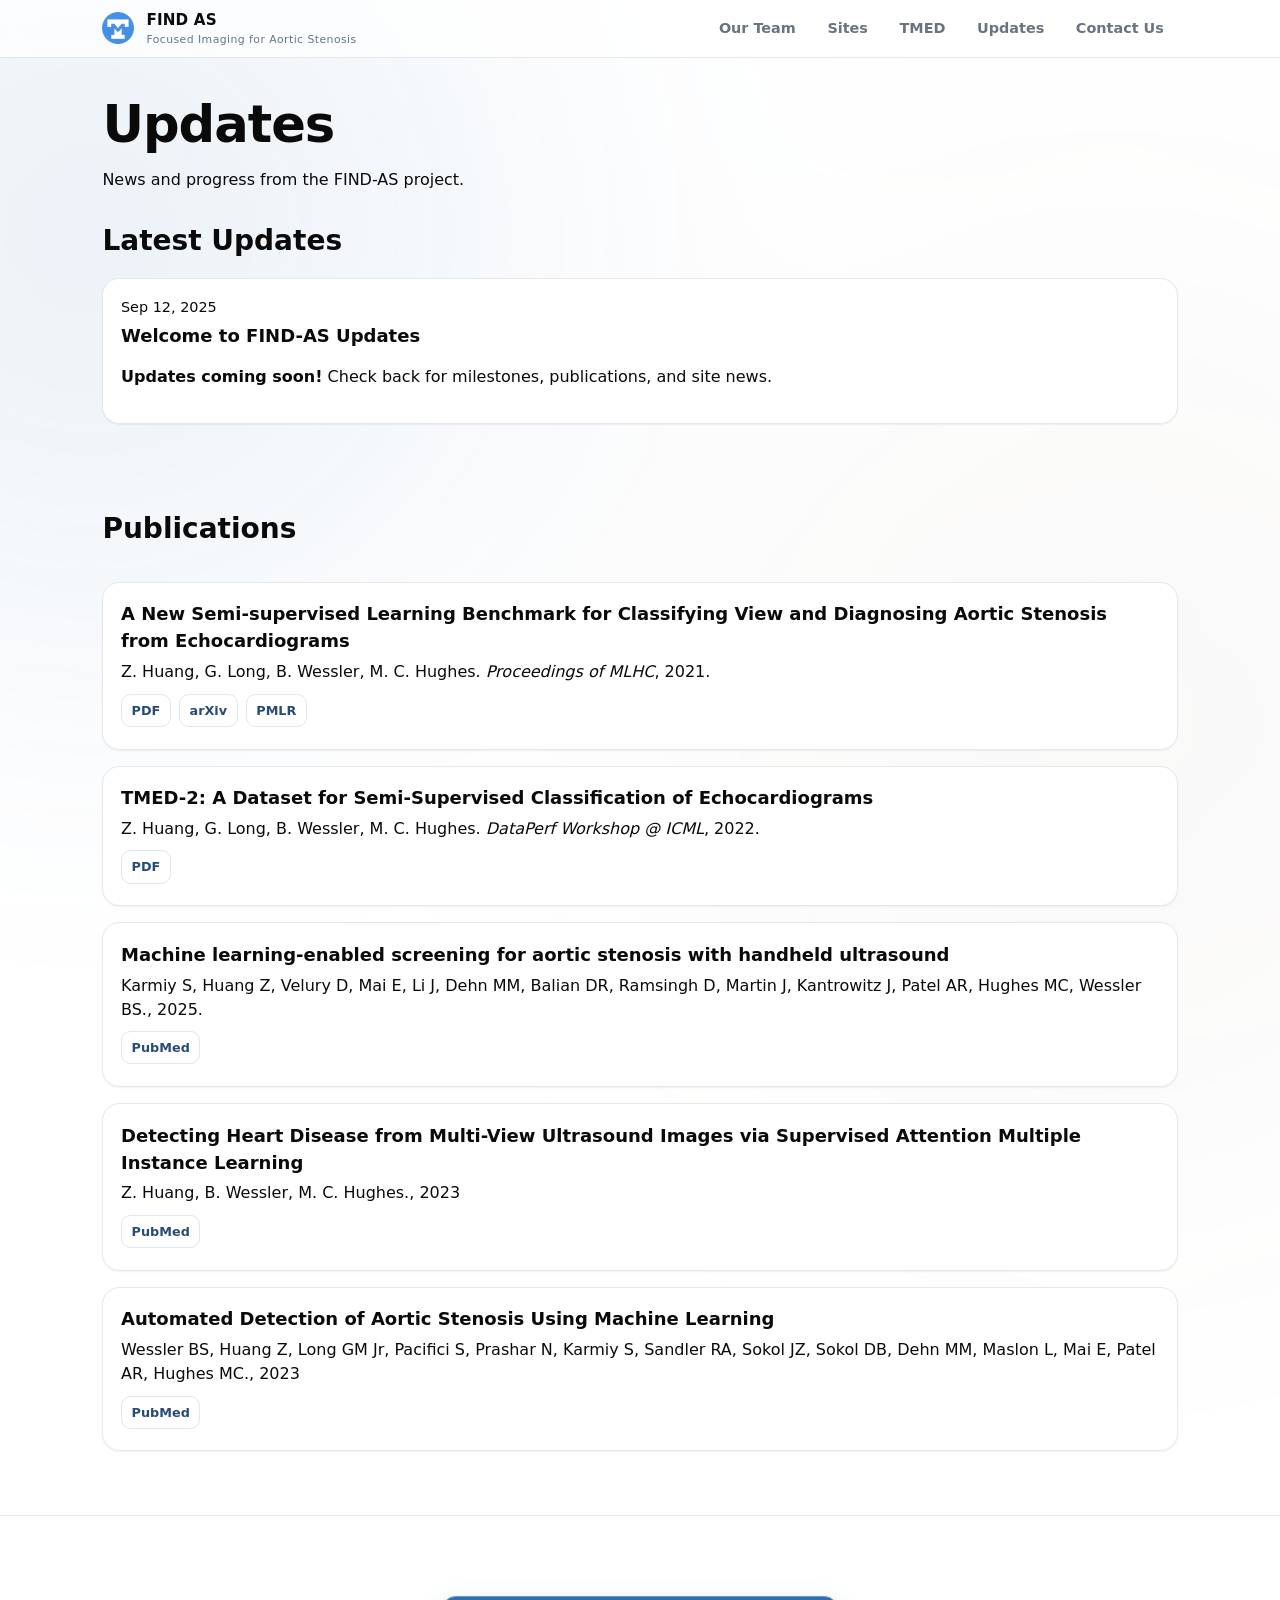
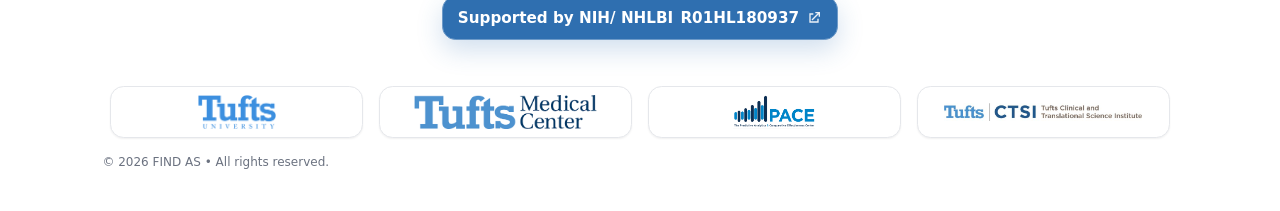
<file: news.html>
<!doctype html>
<html lang="en">
<head>
  <meta charset="utf-8" />
  <title>FIND AS — Updates</title>
  <meta name="viewport" content="width=device-width, initial-scale=1" />
  <meta name="color-scheme" content="light only" />
  <link rel="stylesheet" href="styles.css" />

  <!-- Small favicon (tabs) -->
  <link rel="icon" type="image/png" sizes="16x16" href="./images/logos/favicon-inset-16.png">
  <link rel="icon" type="image/png" sizes="32x32" href="./images/logos/favicon-inset-32.png">
  <!-- iOS home screen -->
  <link rel="apple-touch-icon" sizes="180x180" href="./images/logos/favicon-inset-180.png">
  <!-- PWA / Android -->
  <link rel="icon" type="image/png" sizes="192x192" href="./images/logos/favicon-inset-192.png">
  <!-- Legacy/Windows -->
  <link rel="icon" href="./images/logos/favicon-inset.ico">
</head>
<body>
  <div class="page-blobs" aria-hidden="true"></div>
  <!-- Sticky glass nav -->
  <header id="nav" class="nav glass border-b">
    <!-- inside <header id="nav" class="nav glass border-b"> -->
    <nav class="container nav__inner">
      <a class="nav__brand" href="./index.html" aria-label="Go to home">
        <img class="nav__logo" src="./images/logos/favicon-inset-512.png" alt="" decoding="async" />
        <div class="nav__name">
          <div class="brand-title">FIND AS</div>
          <div class="brand-subtitle">Focused Imaging for Aortic Stenosis</div>
        </div>
      </a>

      <!-- mobile hamburger -->
      <button class="nav__toggle" aria-label="Open menu" aria-controls="nav-drawer" aria-expanded="false">
        <svg viewBox="0 0 24 24" aria-hidden="true">
          <path d="M3 6h18M3 12h18M3 18h18" stroke="currentColor" stroke-width="2" stroke-linecap="round"/>
        </svg>
      </button>

      <!-- desktop links (single UL) -->
      <ul class="nav__links">
        <li><a class="link-btn" href="teams.html">Our Team</a></li>
        <li><a class="link-btn" href="sites.html">Sites</a></li>
        <li><a class="link-btn" href="https://tmed.cs.tufts.edu/tmed_v2.html" target="_blank" rel="noopener noreferrer">TMED</a></li>
        <li><a class="link-btn" href="news.html">Updates</a></li>
        <li><a class="link-btn" href="mailto:Lisa.Small@tuftsmedicine.org" data-nav="connect">Contact Us</a></li>
      </ul>

      <!-- mobile drawer -->
      <div id="nav-drawer" class="nav__panel" hidden>
        <a class="link-btn" href="teams.html">Our Team</a>
        <a class="link-btn" href="sites.html">Sites</a>
        <a class="link-btn" href="https://tmed.cs.tufts.edu/tmed_v2.html" target="_blank" rel="noopener noreferrer">TMED</a>
        <a class="link-btn" href="news.html">Updates</a>
        <a class="link-btn" href="mailto:Lisa.Small@tuftsmedicine.org">Contact Us</a>
      </div>
    </nav>

  </header>

  <main>
    <section class="section">
      <div class="container">
        <div class="section__heading">
          <h1 class="h1">Updates</h1>
          <p class="muted">News and progress from the FIND-AS project.</p>
        </div>

        <!-- ===== Blog-style update ===== -->
        <div class="blog-section">
          <h2 class="h2" style="margin:1.75rem 0 1rem">Latest Updates</h2>
          <article class="card card--plain">
            <div class="card__body">
              <div class="muted" style="font-size:.9rem">Sep 12, 2025</div>
              <h3 class="h3" style="margin:.25rem 0 .5rem">Welcome to FIND-AS Updates</h3>
              <p><strong>Updates coming soon!</strong> Check back for milestones, publications, and site news.</p>
            </div>
          </article>
        </div>

        <!-- <div class="blog-list">
          <!-- Empty state -->
          <!-- <article class="card card--plain">
            <div class="card__body">
              <h3 class="h3" style="margin-bottom:.35rem">No updates yet</h3>
              <p>Updates coming soon! Check back for milestones, publications, and site news.</p>
            </div>
          </article> -->

          <!-- Example future post (copy + edit, or remove)
          <article class="card card--plain">
            <div class="card__body">
              <div class="muted" style="font-size:.9rem">Mar 20, 2025</div>
              <h3 class="h3" style="margin:.25rem 0 .5rem">Kickoff at Tufts Primary Care</h3>
              <p>We began pilot scans with the handheld workflow and are refining acquisition guidance…</p>
            </div>
          </article>
        </div> 
        -->
        <div class="blog-list">
          <!-- ===== Publications ===== -->
          <h2 class="h2" style="margin:.25rem 0 1rem">Publications</h2>
        
          <article class="card card--plain pub-card">
            <div class="card__body">
              <h3 class="h3" style="margin-bottom:.35rem">
                <a class="title-link" href="https://arxiv.org/pdf/2108.00080" rel="noopener">A New Semi-supervised Learning Benchmark for Classifying View and Diagnosing Aortic Stenosis from Echocardiograms</a>
              </h3>
              <p class="muted" style="margin:.25rem 0 .6rem">
                Z. Huang, G. Long, B. Wessler, M. C. Hughes. <em>Proceedings of MLHC</em>, 2021.
              </p>
        
              <div class="chip-row">
                <a
                  class="chip"
                  href="https://arxiv.org/pdf/2108.00080"
                  download="Huang_2021_MLHC.pdf"
                  aria-label="Download PDF"
                  target="_blank" rel="noopener"
                >PDF</a>
                <a class="chip" href="https://arxiv.org/abs/2108.00080" target="_blank" rel="noopener">arXiv</a>
                <a class="chip" href="https://proceedings.mlr.press/v149/huang21a.html" target="_blank" rel="noopener">PMLR</a>
              </div>
        
              <div id="bibtex-1" class="pub-callout" hidden>
                <pre>@inproceedings{huang2021tmed,
          title={A New Semi-supervised Learning Benchmark for Classifying View and Diagnosing Aortic Stenosis from Echocardiograms},
          author={Huang, Zhe and Long, Gary and Wessler, Benjamin and Hughes, Michael C.},
          booktitle={Machine Learning for Healthcare},
          year={2021}
        }</pre>
              </div>
            </div>
          </article>
        
          <!-- (Optional) Another sample publication -->
          <article class="card card--plain pub-card">
            <div class="card__body">
              <h3 class="h3" style="margin-bottom:.35rem">
                <a class="title-link" href="#" rel="noopener">TMED-2: A Dataset for Semi-Supervised Classification of Echocardiograms</a>
              </h3>
              <p class="muted" style="margin:.25rem 0 .6rem">
                Z. Huang, G. Long, B. Wessler, M. C. Hughes. <em>DataPerf Workshop @ ICML</em>, 2022.
              </p>
              <div class="chip-row">
                <a
                  class="chip"
                  href="https://tmed.cs.tufts.edu/papers/HuangEtAl_TMED2_DataPerf_2022.pdf"
                  download="tmed2.pdf"
                  aria-label="Download PDF"
                  target="_blank" rel="noopener"
                >PDF</a>
              </div>
            </div>
          </article>

          <!-- Machine learning-enabled screening for aortic stenosis with handheld ultrasound-->
          <article class="card card--plain pub-card">
            <div class="card__body">
              <h3 class="h3" style="margin-bottom:.35rem">
                <a class="title-link" href="#" rel="noopener">Machine learning-enabled screening for aortic stenosis with handheld ultrasound</a>
              </h3>
              <p class="muted" style="margin:.25rem 0 .6rem">
                Karmiy S, Huang Z, Velury D, Mai E, Li J, Dehn MM, Balian DR, Ramsingh D, Martin J, Kantrowitz J, Patel AR, Hughes MC, Wessler BS., 2025.
              </p>
              <div class="chip-row">
                <a class="chip" href="https://pubmed.ncbi.nlm.nih.gov/40395285/" target="_blank" rel="noopener">PubMed</a>
              </div>
            </div>
          </article>

          <!-- Detecting Heart Disease from Multi-View Ultrasound Images via Supervised Attention Multiple Instance Learning -->
          <article class="card card--plain pub-card">
            <div class="card__body">
              <h3 class="h3" style="margin-bottom:.35rem">
                <a class="title-link" href="#" rel="noopener">Detecting Heart Disease from Multi-View Ultrasound Images via Supervised Attention Multiple Instance Learning</a>
              </h3>
              <p class="muted" style="margin:.25rem 0 .6rem">
                Z. Huang, B. Wessler, M. C. Hughes., 2023
              </p>
              <div class="chip-row">
                <a class="chip" href="https://pubmed.ncbi.nlm.nih.gov/38463535/" target="_blank" rel="noopener">PubMed</a>
              </div>
            </div>
          </article>

          <!-- Automated Detection of Aortic Stenosis Using Machine Learning -->
          <article class="card card--plain pub-card">
            <div class="card__body">
              <h3 class="h3" style="margin-bottom:.35rem">
                <a class="title-link" href="#" rel="noopener">Automated Detection of Aortic Stenosis Using Machine Learning</a>
              </h3>
              <p class="muted" style="margin:.25rem 0 .6rem">Wessler BS, Huang Z, Long GM Jr, Pacifici S, Prashar N, Karmiy S, Sandler RA, Sokol JZ, Sokol DB, Dehn MM, Maslon L, Mai E, Patel AR, Hughes MC., 2023
              </p>
              <div class="chip-row">
                <a class="chip" href="https://pubmed.ncbi.nlm.nih.gov/36641103/" target="_blank" rel="noopener">PubMed</a>
              </div>
            </div>
          </article>
        </div>
        

      </div>
    </section>

    <!-- Footer -->
    <footer class="footer border-t">
      <div class="container">
        <div class="footer__cta">
          <a
            class="btn btn-nih"
            href="https://reporter.nih.gov/search/aThBYiHFmUmC3meeXR3qXw/project-details/11208162"
            target="_blank" rel="noopener noreferrer"
            aria-label="View NIH grant R01HL180937 details on NIH RePORTER"
          >
            Supported by NIH/ NHLBI <span class="grant">R01HL180937</span>
            <svg class="ext" viewBox="0 0 24 24" aria-hidden="true">
              <path d="M14 3h7v7h-2V6.41l-9.29 9.3-1.42-1.42 9.3-9.29H14V3zM5 5h6v2H7v10h10v-4h2v6H5V5z"/>
            </svg>
          </a>
        </div>
        <div class="logo-grid">
          <a class="logo-tile" href="https://www.tufts.edu" aria-label="Tufts University" target="_blank" rel="noopener">
            <img src="/images/tufts_u_logo.png" alt="Tufts University" />
          </a>
          <a class="logo-tile" href="https://www.tuftsmedicine.org/" aria-label="Tufts Medical Center" target="_blank" rel="noopener">
            <img src="/images/Tufts MC Logo.png" alt="Tufts Medical Center" />
          </a>
          <a class="logo-tile" href="https://www.tuftsmedicine.org/research-clinical-trials/research-institutes-department-research/institute-clinical-research-health-policy-studies/research-centers/predictive-analytics-comparative-effectiveness-pace-center" aria-label="PACE" target="_blank" rel="noopener">
            <img src="/images/PACE logo_written out.png" alt="PACE" />
          </a>
          <a class="logo-tile" href="https://www.tuftsctsi.org/" aria-label="Tufts CTSI" target="_blank" rel="noopener">
            <img src="/images/TuftsCTSI-LogoHorizontalRGB.jpg" alt="Tufts CTSI" />
          </a>
        </div>
        <div class="footer__copy">© <span id="year"></span> FIND AS • All rights reserved.</div>
      </div>
    </footer>
  </main>

  <script defer>
    document.getElementById("year").textContent = new Date().getFullYear();
  </script>
</body>
</html>

<script>

  // Single mobile-nav toggler (minimal & robust)
  (() => {
    const header = document.getElementById("nav");
    const btn    = document.querySelector(".nav__toggle");
    const drawer = document.getElementById("nav-drawer");
    if (!header || !btn || !drawer) return;
  
    const setOpen = (open) => {
      btn.setAttribute("aria-expanded", String(open));
      drawer.hidden = !open; // keep a11y in sync
    };
  
    btn.addEventListener("click", () => {
      const open = btn.getAttribute("aria-expanded") !== "true";
      console.log("hmmmmmmmm")
      setOpen(open);
    });
  
    drawer.addEventListener("click", (e) => {
      console.log("hmmmmmmmm")
      if (e.target.closest("a")) setOpen(false);
    });
  
    document.addEventListener("keydown", (e) => {
      if (e.key === "Escape") setOpen(false);
    });
  })();
</script>
</file>
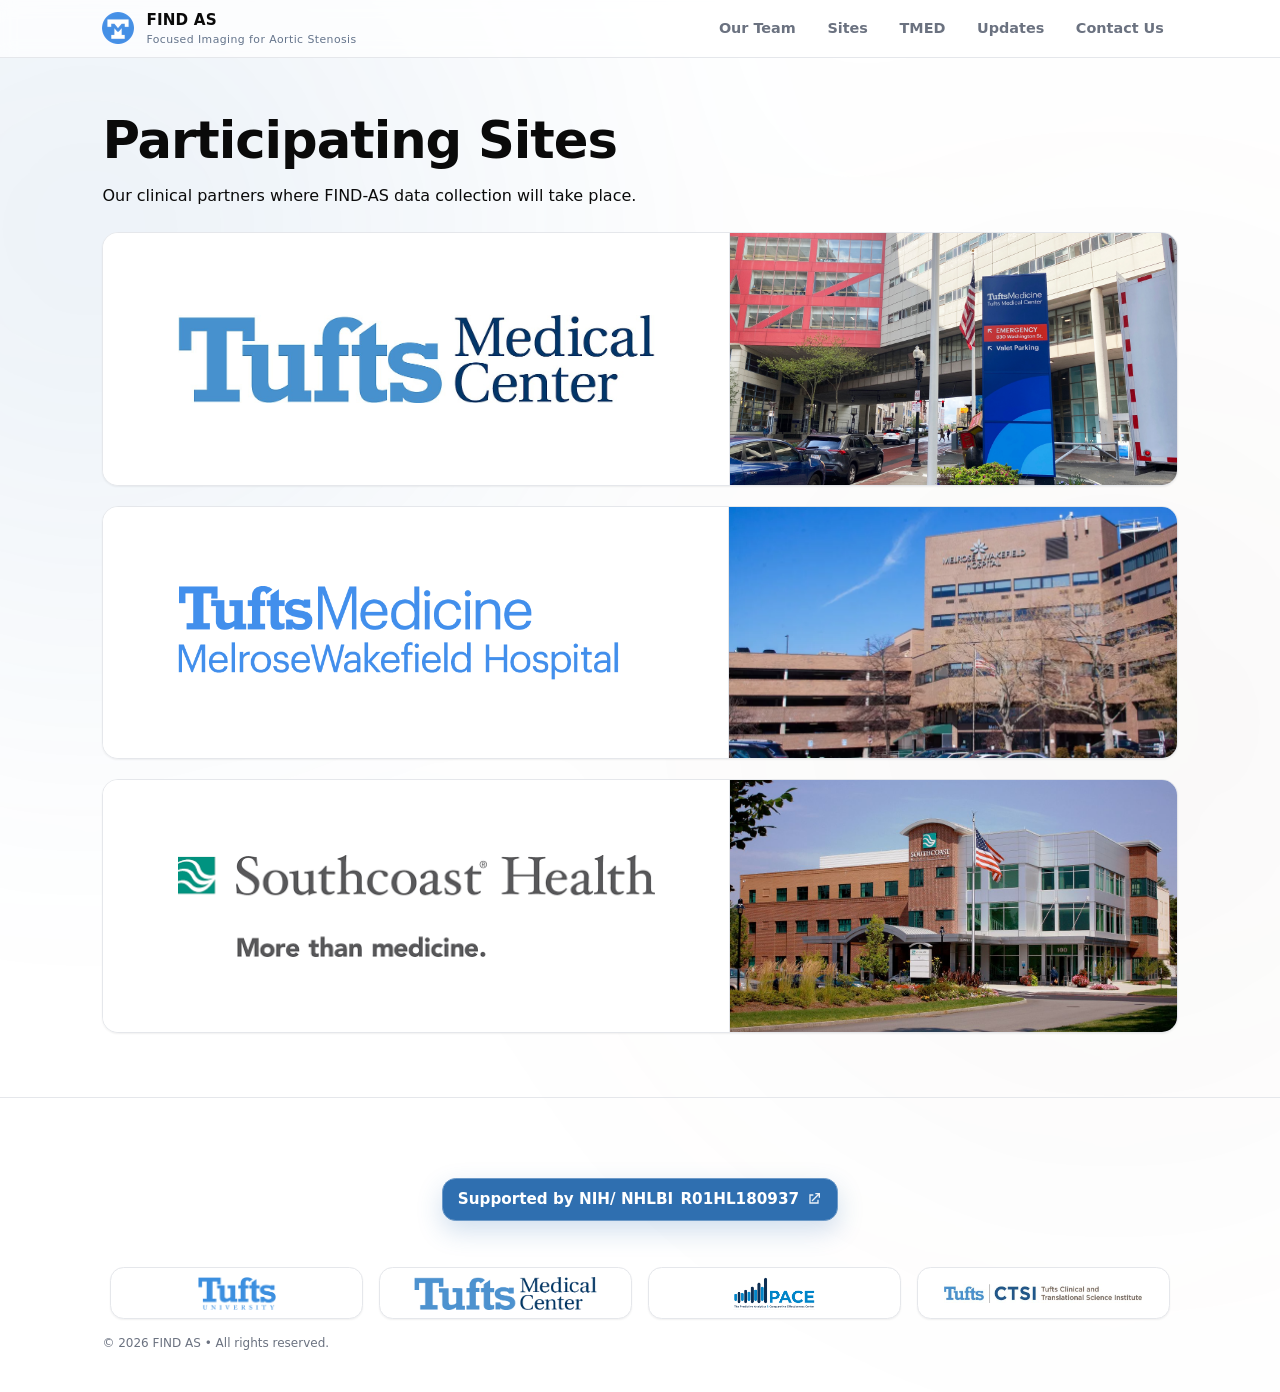
<file: sites.html>
<!doctype html>
<html lang="en">
<head>
  <meta charset="utf-8" />
  <title>FIND AS — Sites</title>
  <meta name="viewport" content="width=device-width, initial-scale=1" />
  <meta name="color-scheme" content="light only" />
  <link rel="stylesheet" href="styles.css" />

  <!-- Small favicon (tabs) -->
  <link rel="icon" type="image/png" sizes="16x16" href="./images/logos/favicon-inset-16.png">
  <link rel="icon" type="image/png" sizes="32x32" href="./images/logos/favicon-inset-32.png">
  <!-- iOS home screen -->
  <link rel="apple-touch-icon" sizes="180x180" href="./images/logos/favicon-inset-180.png">
  <!-- PWA / Android -->
  <link rel="icon" type="image/png" sizes="192x192" href="./images/logos/favicon-inset-192.png">
  <!-- Legacy/Windows -->
  <link rel="icon" href="./images/logos/favicon-inset.ico">
</head>
<body>
    <div class="page-blobs" aria-hidden="true"></div>
  <!-- Sticky glass nav -->
  <header id="nav" class="nav glass border-b">
    <!-- inside <header id="nav" class="nav glass border-b"> -->
    <nav class="container nav__inner">
      <a class="nav__brand" href="./index.html" aria-label="Go to home">
        <img class="nav__logo" src="./images/logos/favicon-inset-512.png" alt="" decoding="async" />
        <div class="nav__name">
          <div class="brand-title">FIND AS</div>
          <div class="brand-subtitle">Focused Imaging for Aortic Stenosis</div>
        </div>
      </a>

      <!-- mobile hamburger -->
      <button class="nav__toggle" aria-label="Open menu" aria-controls="nav-drawer" aria-expanded="false">
        <svg viewBox="0 0 24 24" aria-hidden="true">
          <path d="M3 6h18M3 12h18M3 18h18" stroke="currentColor" stroke-width="2" stroke-linecap="round"/>
        </svg>
      </button>

      <!-- desktop links (single UL) -->
      <ul class="nav__links">
        <li><a class="link-btn" href="teams.html">Our Team</a></li>
        <li><a class="link-btn" href="sites.html">Sites</a></li>
        <li><a class="link-btn" href="https://tmed.cs.tufts.edu/tmed_v2.html" target="_blank" rel="noopener noreferrer">TMED</a></li>
        <li><a class="link-btn" href="news.html">Updates</a></li>
        <li><a class="link-btn" href="mailto:Lisa.Small@tuftsmedicine.org" data-nav="connect">Contact Us</a></li>
      </ul>

      <!-- mobile drawer -->
      <div id="nav-drawer" class="nav__panel" hidden>
        <a class="link-btn" href="teams.html">Our Team</a>
        <a class="link-btn" href="sites.html">Sites</a>
        <a class="link-btn" href="https://tmed.cs.tufts.edu/tmed_v2.html" target="_blank" rel="noopener noreferrer">TMED</a>
        <a class="link-btn" href="news.html">Updates</a>
        <a class="link-btn" href="mailto:Lisa.Small@tuftsmedicine.org">Contact Us</a>
      </div>
    </nav>

  </header>

  <main>
    <section class="section">
      <div class="container sites-section">
        <div class="section__heading">
          <h1 class="h1">Participating Sites</h1>
          <p class="muted">Our clinical partners where FIND-AS data collection will take place.</p>
        </div>
      
        <div class="sites-stack">
      
          <!-- Site 1 -->
          <a class="site-card" href=" https://www.tuftsmedicine.org/get-care/our-locations/about-tufts-medical-center" target="_blank" rel="noopener" aria-label="Visit Site 1">
            <div class="site-grid">
              <div class="site-logo-pane">
                <img class="site-logo" src="./images/sites_images/Tufts_Medical_Center_logo.jpg" alt="Tufts Medical Center logo" loading="lazy" decoding="async" />
              </div>
              <figure class="site-photo" aria-hidden="true">
                <img src="./images/sites_images/Tufts Medical Center exterior.jpg" alt="" loading="lazy" decoding="async" />
              </figure>
            </div>
          </a>

          <!-- Site 2 -->
          <a class="site-card" href="https://www.tuftsmedicine.org/get-care/our-locations/about-melrosewakefield-hospital" target="_blank" rel="noopener" aria-label="Visit Site 2">
            <div class="site-grid">
              <div class="site-logo-pane">
                <img class="site-logo" src="./images/sites_images/TM_MWH_color_rgb.png" alt="MelroseWakefield Hospital logo" loading="lazy" decoding="async" />
              </div>
              <figure class="site-photo" aria-hidden="true">
                <img src="./images/sites_images/melrosewakefiele_hospital.jpg.webp" alt="" loading="lazy" decoding="async" />
              </figure>
            </div>
          </a>

          <!-- Site 3 -->
          <a class="site-card" href="https://www.southcoast.org/" target="_blank" rel="noopener" aria-label="Visit Site 3">
            <div class="site-grid">
              <div class="site-logo-pane">
                <img class="site-logo" src="./images/sites_images/southcoast_health.png" alt="Southcoast Health logo" loading="lazy" decoding="async" />
              </div>
              <figure class="site-photo" aria-hidden="true">
                <img src="./images/sites_images/Southcoast-Rosebrook-WarehamMA-Shell-MainPerspective.jpg" alt="" loading="lazy" decoding="async" />
              </figure>
            </div>
          </a>

      
        </div>
      </div>
        
    </section>

    <!-- Footer -->
    <footer class="footer border-t">
      <div class="container">
        <div class="footer__cta">
          <a
            class="btn btn-nih"
            href="https://reporter.nih.gov/search/aThBYiHFmUmC3meeXR3qXw/project-details/11208162"
            target="_blank" rel="noopener noreferrer"
            aria-label="View NIH grant R01HL180937 details on NIH RePORTER"
          >
            Supported by NIH/ NHLBI <span class="grant">R01HL180937</span>
            <svg class="ext" viewBox="0 0 24 24" aria-hidden="true">
              <path d="M14 3h7v7h-2V6.41l-9.29 9.3-1.42-1.42 9.3-9.29H14V3zM5 5h6v2H7v10h10v-4h2v6H5V5z"/>
            </svg>
          </a>
        </div>
        <div class="logo-grid">
          <a class="logo-tile" href="https://www.tufts.edu" aria-label="Tufts University" target="_blank" rel="noopener">
            <img src="/images/tufts_u_logo.png" alt="Tufts University" />
          </a>
          <a class="logo-tile" href="https://www.tuftsmedicine.org/" aria-label="Tufts Medical Center" target="_blank" rel="noopener">
            <img src="/images/Tufts MC Logo.png" alt="Tufts Medical Center" />
          </a>
          <a class="logo-tile" href="https://www.tuftsmedicine.org/research-clinical-trials/research-institutes-department-research/institute-clinical-research-health-policy-studies/research-centers/predictive-analytics-comparative-effectiveness-pace-center" aria-label="PACE" target="_blank" rel="noopener">
            <img src="/images/PACE logo_written out.png" alt="PACE" />
          </a>
          <a class="logo-tile" href="https://www.tuftsctsi.org/" aria-label="Tufts CTSI" target="_blank" rel="noopener">
            <img src="/images/TuftsCTSI-LogoHorizontalRGB.jpg" alt="Tufts CTSI" />
          </a>
        </div>
        <div class="footer__copy">© <span id="year"></span> FIND AS • All rights reserved.</div>
      </div>
    </footer>
  </main>

  <script defer>
    document.getElementById("year").textContent = new Date().getFullYear();
  </script>
</body>
</html>

<script>

  // Single mobile-nav toggler (minimal & robust)
  (() => {
    const header = document.getElementById("nav");
    const btn    = document.querySelector(".nav__toggle");
    const drawer = document.getElementById("nav-drawer");
    if (!header || !btn || !drawer) return;
  
    const setOpen = (open) => {
      btn.setAttribute("aria-expanded", String(open));
      drawer.hidden = !open; // keep a11y in sync
    };
  
    btn.addEventListener("click", () => {
      const open = btn.getAttribute("aria-expanded") !== "true";
      console.log("hmmmmmmmm")
      setOpen(open);
    });
  
    drawer.addEventListener("click", (e) => {
      console.log("hmmmmmmmm")
      if (e.target.closest("a")) setOpen(false);
    });
  
    document.addEventListener("keydown", (e) => {
      if (e.key === "Escape") setOpen(false);
    });
  })();
</script>
</file>
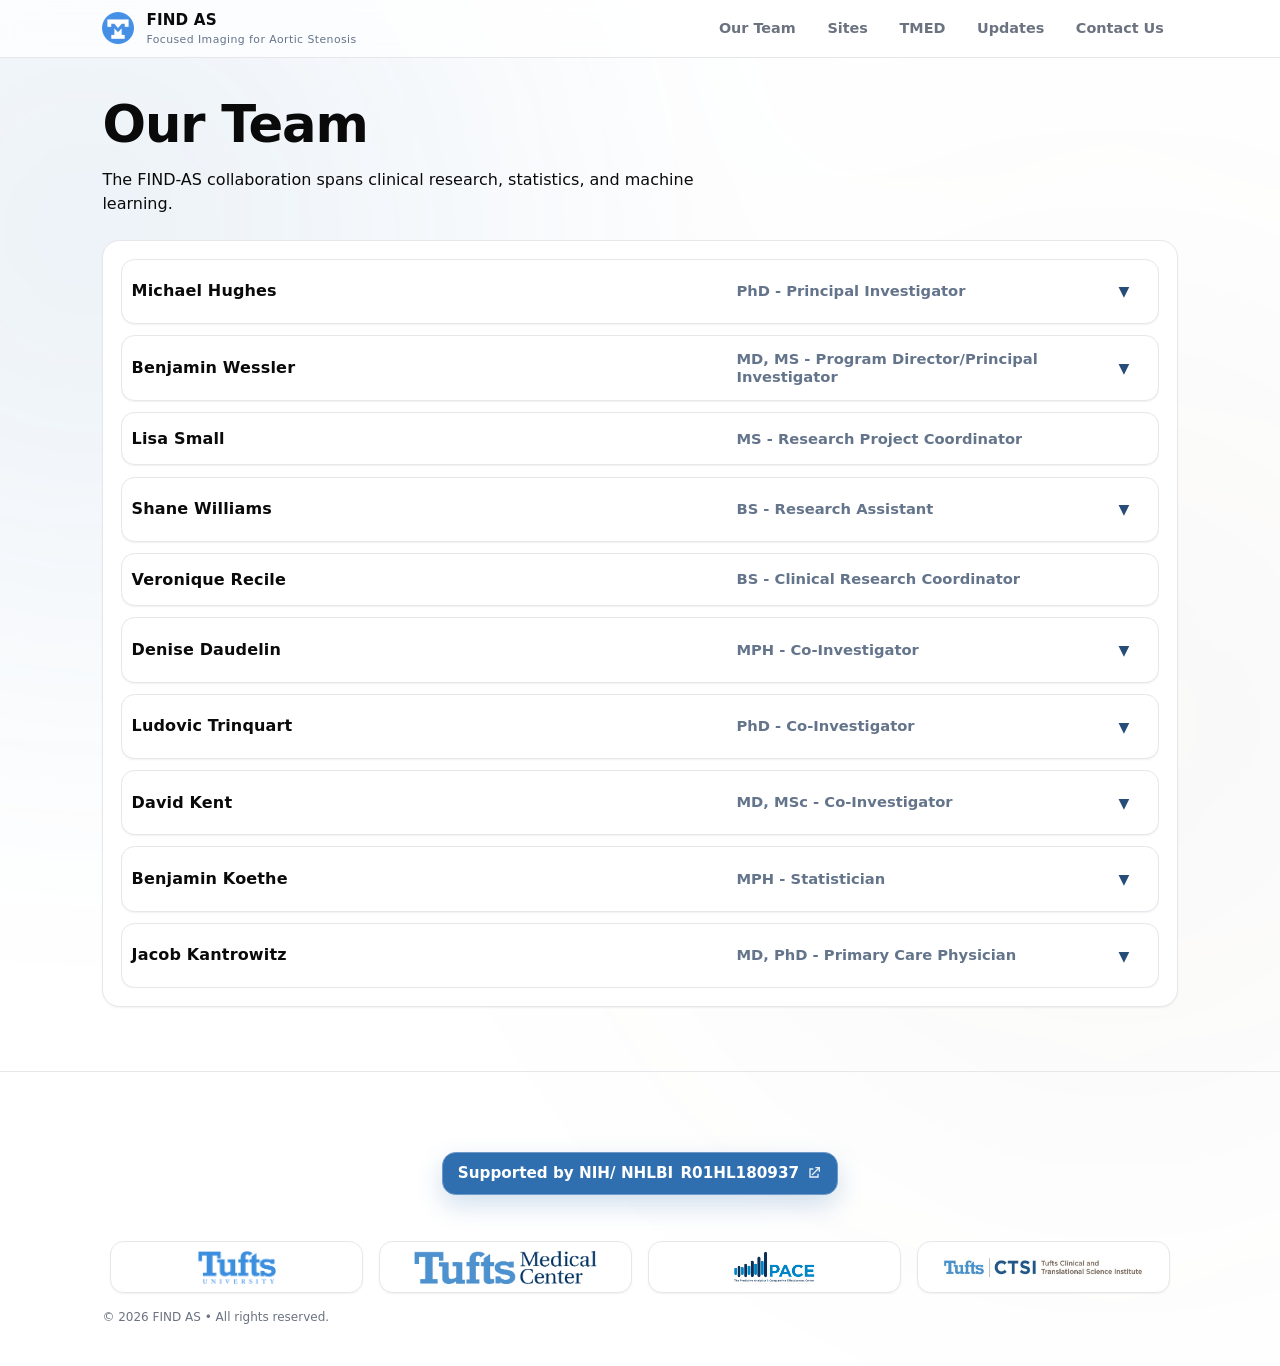
<file: teams.html>
<!doctype html>
<html lang="en">
<head>
  <meta charset="utf-8" />
  <title>FIND AS — Our Team</title>
  <meta name="viewport" content="width=device-width, initial-scale=1" />
  <meta name="color-scheme" content="light only" />
  <link rel="stylesheet" href="styles.css" />

  <!-- Small favicon (tabs) -->
  <link rel="icon" type="image/png" sizes="16x16" href="./images/logos/favicon-inset-16.png">
  <link rel="icon" type="image/png" sizes="32x32" href="./images/logos/favicon-inset-32.png">
  <!-- iOS home screen -->
  <link rel="apple-touch-icon" sizes="180x180" href="./images/logos/favicon-inset-180.png">
  <!-- PWA / Android -->
  <link rel="icon" type="image/png" sizes="192x192" href="./images/logos/favicon-inset-192.png">
  <!-- Legacy/Windows -->
  <link rel="icon" href="./images/logos/favicon-inset.ico">
</head>
<body>
  <div class="page-blobs" aria-hidden="true"></div>
  <!-- Sticky glass nav -->
  <header id="nav" class="nav glass border-b">
    <!-- inside <header id="nav" class="nav glass border-b"> -->
    <nav class="container nav__inner">
      <a class="nav__brand" href="./index.html" aria-label="Go to home">
        <img class="nav__logo" src="./images/logos/favicon-inset-512.png" alt="" decoding="async" />
        <div class="nav__name">
          <div class="brand-title">FIND AS</div>
          <div class="brand-subtitle">Focused Imaging for Aortic Stenosis</div>
        </div>
      </a>

      <!-- mobile hamburger -->
      <button class="nav__toggle" aria-label="Open menu" aria-controls="nav-drawer" aria-expanded="false">
        <svg viewBox="0 0 24 24" aria-hidden="true">
          <path d="M3 6h18M3 12h18M3 18h18" stroke="currentColor" stroke-width="2" stroke-linecap="round"/>
        </svg>
      </button>

      <!-- desktop links (single UL) -->
      <ul class="nav__links">
        <li><a class="link-btn" href="teams.html">Our Team</a></li>
        <li><a class="link-btn" href="sites.html">Sites</a></li>
        <li><a class="link-btn" href="https://tmed.cs.tufts.edu/tmed_v2.html" target="_blank" rel="noopener noreferrer">TMED</a></li>
        <li><a class="link-btn" href="news.html">Updates</a></li>
        <li><a class="link-btn" href="mailto:Lisa.Small@tuftsmedicine.org" data-nav="connect">Contact Us</a></li>
      </ul>

      <!-- mobile drawer -->
      <div id="nav-drawer" class="nav__panel" hidden>
        <a class="link-btn" href="teams.html">Our Team</a>
        <a class="link-btn" href="sites.html">Sites</a>
        <a class="link-btn" href="https://tmed.cs.tufts.edu/tmed_v2.html" target="_blank" rel="noopener noreferrer">TMED</a>
        <a class="link-btn" href="news.html">Updates</a>
        <a class="link-btn" href="mailto:Lisa.Small@tuftsmedicine.org">Contact Us</a>
      </div>
    </nav>

  </header>

  <main>
    <section class="section">
      <div class="container">
        <div class="section__heading">
          <h1 class="h1">Our Team</h1>
          <p class="muted">The FIND-AS collaboration spans clinical research, statistics, and machine learning.</p>
        </div>
        
        <!-- ALL DATA:
        Benjamin Wessler, MD, MS, Program Director/Principal Investigator
        Denise Daudelin, MPH - Co-Investigator
        Veronique Recile, BS - Clinical Research Coordinator
        David M. Kent, MD, MSc, Co-Investigator
        Ludovic Trinquart, PhD, Co-Investigator
        Benjamin Koethe, MPH , Statistician
        Jacob Kantrowitz, MD, PhD, Primary Care Physician
        Lisa Small, MS, Research Project Coordinator 
        -->
        <div class="card card--plain">
          <div class="card__body">
            <div class="table-wrap">
              <div class="team-accordion">
                <!-- Michael Hughes -->
                <details class="person">
                  <summary>
                    <span class="person__name">Michael Hughes</span>
                    <span class="person__role">PhD - Principal Investigator</span>
                  </summary>
                  <div class="person__panel">
                    <div class="person__content">
                      <img class="profile-pic" src="./images/profile_pictures/Mike_Headshot_201805.jpg" alt="Michael Hughes">
                      <ul class="person__contacts">
                        <li><a class="contact-chip" href="mailto:Michael.Hughes@tufts.edu">Email</a></li>
                        <li><a class="contact-chip" href="https://www.michaelchughes.com/" target="_blank" rel="noopener">Website</a></li>
                        <li><a class="contact-chip" href="https://scholar.google.com/citations?user=ugSmcnoAAAAJ&hl=en" target="_blank" rel="noopener">Google Scholar</a></li>
                      </ul>
                    </div>
                  </div>
                </details>

                <!-- Benjamin Wessler -->
                <details class="person">
                  <summary>
                    <span class="person__name">Benjamin Wessler</span>
                    <span class="person__role">MD, MS - Program Director/Principal Investigator</span>
                  </summary>
                  <div class="person__panel">
                    <div class="person__content">
                      <img class="profile-pic" src="./images/profile_pictures/wessler.avif" alt="Benjamin Wessler">
                      <ul class="person__contacts">
                        <li><a class="contact-chip" href="https://www.tuftsmedicine.org/doctor/benjamin-wessler" target="_blank" rel="noopener">Profile</a></li>
                      </ul>
                    </div>
                  </div>
                </details>

                <!-- Lisa Small (no expand) -->
                <details class="person person--static">
                  <summary>
                    <span class="person__name">Lisa Small</span>
                    <span class="person__role">MS - Research Project Coordinator</span>
                  </summary>
                </details>                

                <!-- Shane Williams -->
                <details class="person">
                  <summary>
                    <span class="person__name">Shane Williams</span>
                    <span class="person__role">BS - Research Assistant</span>
                  </summary>
                  <div class="person__panel">
                    <div class="person__content">
                      <img class="profile-pic" src="./images/profile_pictures/shane_profile.jpg" alt="Shane Williams">
                      <ul class="person__contacts">
                        <li><a class="contact-chip" href="mailto:shanewilliamsprofessional@gmail.com">Email</a></li>
                        <li><a class="contact-chip" href="https://www.linkedin.com/in/shane-thomas-williams/" target="_blank" rel="noopener">LinkedIn</a></li>
                        <li><a class="contact-chip" href="https://github.com/shanethomaswilliams" target="_blank" rel="noopener">GitHub</a></li>
                      </ul>
                    </div>
                  </div>
                </details>

                <!-- Veronique Recile (no expand) -->
                <details class="person person--static">
                  <summary>
                    <span class="person__name">Veronique Recile</span>
                    <span class="person__role">BS - Clinical Research Coordinator</span>
                  </summary>
                </details>

                <!-- Denise Daudelin -->
                <details class="person">
                  <summary>
                    <span class="person__name">Denise Daudelin</span>
                    <span class="person__role">MPH - Co-Investigator</span>
                  </summary>
                  <div class="person__panel">
                    <div class="person__content">
                      <img class="profile-pic" src="./images/profile_pictures/denise_daudelin.avif" alt="Denise Daudelin">
                      <ul class="person__contacts">
                        <li><a class="contact-chip" href="https://www.tuftsmedicine.org/doctor/denise-daudelin" target="_blank" rel="noopener">Profile</a></li>
                      </ul>
                    </div>
                  </div>
                </details>

                <!-- Ludovic Trinquart -->
                <details class="person">
                  <summary>
                    <span class="person__name">Ludovic Trinquart</span>
                    <span class="person__role">PhD - Co-Investigator</span>
                  </summary>
                  <div class="person__panel">
                    <div class="person__content">
                      <img class="profile-pic" src="./images/profile_pictures/ludovic.avif" alt="Ludovic Trinquart">
                      <ul class="person__contacts">
                        <li><a class="contact-chip" href="https://www.tuftsmedicine.org/doctor/ludovic-trinquart" target="_blank" rel="noopener">Profile</a></li>
                      </ul>
                    </div>
                  </div>
                </details>

                <!-- David Kent -->
                <details class="person">
                  <summary>
                    <span class="person__name">David Kent</span>
                    <span class="person__role">MD, MSc - Co-Investigator</span>
                  </summary>
                  <div class="person__panel">
                    <div class="person__content">
                      <img class="profile-pic" src="./images/profile_pictures/david_kent.avif" alt="David Kent">
                      <ul class="person__contacts">
                        <li><a class="contact-chip" href="https://www.tuftsmedicine.org/doctor/david-kent" target="_blank" rel="noopener">Profile</a></li>
                      </ul>
                    </div>
                  </div>
                </details>

                <!-- Benjamin Koethe -->
                <details class="person">
                  <summary>
                    <span class="person__name">Benjamin Koethe</span>
                    <span class="person__role">MPH - Statistician</span>
                  </summary>
                  <div class="person__panel">
                    <div class="person__content">
                      <img class="profile-pic" src="./images/profile_pictures/benjamin_koethe.avif" alt="Benjamin Koethe">
                      <ul class="person__contacts">
                        <li><a class="contact-chip" href="https://www.tuftsmedicine.org/doctor/benjamin-koethe" target="_blank" rel="noopener">Profile</a></li>
                      </ul>
                    </div>
                  </div>
                </details>

                <!-- Jacob Kantrowitz -->
                <details class="person">
                  <summary>
                    <span class="person__name">Jacob Kantrowitz</span>
                    <span class="person__role">MD, PhD - Primary Care Physician</span>
                  </summary>
                  <div class="person__panel">
                    <div class="person__content">
                      <img class="profile-pic" src="./images/profile_pictures/jacob_kantrowitz.avif" alt="Jacob Kantrowitz">
                      <ul class="person__contacts">
                        <li><a class="contact-chip" href="https://www.tuftsmedicine.org/doctor/jacob-kantrowitz" target="_blank" rel="noopener">Profile</a></li>
                      </ul>
                    </div>
                  </div>
                </details>

              </div>              
            </div>
          </div>
        </div>
      </div>
    </section>

    <!-- Footer -->
    <footer class="footer border-t">
      <div class="container">
        <div class="footer__cta">
          <a
            class="btn btn-nih"
            href="https://reporter.nih.gov/search/aThBYiHFmUmC3meeXR3qXw/project-details/11208162"
            target="_blank" rel="noopener noreferrer"
            aria-label="View NIH grant R01HL180937 details on NIH RePORTER"
          >
            Supported by NIH/ NHLBI <span class="grant">R01HL180937</span>
            <svg class="ext" viewBox="0 0 24 24" aria-hidden="true">
              <path d="M14 3h7v7h-2V6.41l-9.29 9.3-1.42-1.42 9.3-9.29H14V3zM5 5h6v2H7v10h10v-4h2v6H5V5z"/>
            </svg>
          </a>
        </div>
        <div class="logo-grid">
          <a class="logo-tile" href="https://www.tufts.edu" aria-label="Tufts University" target="_blank" rel="noopener">
            <img src="/images/tufts_u_logo.png" alt="Tufts University" />
          </a>
          <a class="logo-tile" href="https://www.tuftsmedicine.org/" aria-label="Tufts Medical Center" target="_blank" rel="noopener">
            <img src="/images/Tufts MC Logo.png" alt="Tufts Medical Center" />
          </a>
          <a class="logo-tile" href="https://www.tuftsmedicine.org/research-clinical-trials/research-institutes-department-research/institute-clinical-research-health-policy-studies/research-centers/predictive-analytics-comparative-effectiveness-pace-center" aria-label="PACE" target="_blank" rel="noopener">
            <img src="/images/PACE logo_written out.png" alt="PACE" />
          </a>
          <a class="logo-tile" href="https://www.tuftsctsi.org/" aria-label="Tufts CTSI" target="_blank" rel="noopener">
            <img src="/images/TuftsCTSI-LogoHorizontalRGB.jpg" alt="Tufts CTSI" />
          </a>
        </div>
        <div class="footer__copy">© <span id="year"></span> FIND AS • All rights reserved.</div>
      </div>
    </footer>
  </main>

  <script defer>
    document.getElementById("year").textContent = new Date().getFullYear();
  </script>
</body>
</html>


<script defer>
  (() => {
    const acc = document.querySelector('.team-accordion');
    if (!acc) return;
  
    const OPEN_MS  = 300;
    const CLOSE_MS = 240;
    const EASE = 'cubic-bezier(.22,1,.36,1)';
    const REDUCED = matchMedia('(prefers-reduced-motion: reduce)').matches;
  
    // 1) Ensure each panel has a padded inner wrapper to keep padding out of the animation.
    acc.querySelectorAll('.person__panel').forEach(panel => {
      if (!panel.querySelector('.person__content')) {
        const wrap = document.createElement('div');
        wrap.className = 'person__content';
        while (panel.firstChild) wrap.appendChild(panel.firstChild);
        panel.appendChild(wrap);
      }
    });
  
    function cleanup(panel){
      const inner = panel.querySelector('.person__content');
      panel.style.height = '';
      panel.style.transition = '';
      panel.style.overflow = '';
      if (inner){
        inner.style.opacity = '';
        inner.style.transform = '';
        inner.style.transition = '';
        inner.style.visibility = '';
      }
    }
  
    function measure(panel){
      const inner = panel.querySelector('.person__content');
      // Make sure we can read full height without showing yet
      const prevVis = inner.style.visibility;
      inner.style.visibility = 'hidden';
      const h = inner.offsetHeight; // includes inner padding
      inner.style.visibility = prevVis || '';
      return h;
    }
  
    function slideOpen(details){
      const panel = details.querySelector('.person__panel');
      const inner = panel.querySelector('.person__content');
      if (!panel || !inner) return;
  
      details.removeAttribute('data-closing');
      details.open = true;                         // blue header appears instantly
  
      if (REDUCED){ cleanup(panel); return; }
  
      const targetH = measure(panel);
  
      // Start collapsed + hidden content (no padding flicker)
      panel.style.overflow = 'hidden';
      panel.style.transition = 'none';
      panel.style.height = '0px';
      inner.style.visibility = 'hidden';
      inner.style.opacity = '0';
      inner.style.transform = 'translateY(-6px)';
      panel.offsetHeight; // reflow
  
      // Animate height only; fade/slide the inner content
      panel.style.transition = `height ${OPEN_MS}ms ${EASE}`;
      inner.style.transition = `opacity ${OPEN_MS}ms ${EASE}, transform ${OPEN_MS}ms ${EASE}`;
  
      // Reveal content at the same tick we expand (no “padding first”)
      inner.style.visibility = 'visible';
      panel.style.height = targetH + 'px';
      inner.style.opacity = '1';
      inner.style.transform = 'translateY(0)';
  
      panel.addEventListener('transitionend', function onEnd(e){
        if (e.target !== panel || e.propertyName !== 'height') return;
        panel.removeEventListener('transitionend', onEnd);
        cleanup(panel); // back to auto
      });
    }
  
    function slideClose(details){
      const panel = details.querySelector('.person__panel');
      const inner = panel.querySelector('.person__content');
      if (!panel || !inner) return;
  
      // Remove blue immediately during close
      details.setAttribute('data-closing','');
  
      if (REDUCED){
        details.open = false;
        details.removeAttribute('data-closing');
        cleanup(panel);
        return;
      }
  
      const startH = panel.getBoundingClientRect().height;
  
      // Lock height and hide content immediately (no lingering “padding feel”)
      panel.style.overflow = 'hidden';
      panel.style.transition = 'none';
      panel.style.height = startH + 'px';
      inner.style.transition = 'none';
      inner.style.opacity = '0';                 // instant hide
      inner.style.transform = 'translateY(-6px)';
      panel.offsetHeight; // reflow
  
      panel.style.transition = `height ${CLOSE_MS}ms ${EASE}`;
      panel.style.height = '0px';
  
      panel.addEventListener('transitionend', function onEnd(e){
        if (e.target !== panel || e.propertyName !== 'height') return;
        panel.removeEventListener('transitionend', onEnd);
        details.open = false;                    // commit closed
        details.removeAttribute('data-closing');
        cleanup(panel);
      });
    }
  
    function toggle(summary){
      const details = summary.parentElement;
      const willOpen = !details.open;
  
      // Close any other open item first (their blue disappears instantly)
      acc.querySelectorAll('.person[open]').forEach(d => {
        if (d !== details && !d.hasAttribute('data-closing')) slideClose(d);
      });
  
      if (willOpen) slideOpen(details);
      else          slideClose(details);
    }
  
    // Intercept clicks/keyboard so we fully control the <details> state
    acc.addEventListener('click', (e) => {
      const summary = e.target.closest('.person > summary');
      if (!summary) return;
      e.preventDefault(); // stop native <details> toggle
      toggle(summary);
    });
  
    acc.addEventListener('keydown', (e) => {
      const summary = e.target.closest('.person > summary');
      if (!summary) return;
      if (e.key === 'Enter' || e.key === ' '){
        e.preventDefault();
        toggle(summary);
      }
    });
  })();
  </script>
  
  <script defer>
    (() => {
      const acc = document.querySelector('.team-accordion');
      if (!acc) return;
    
      // 1) Mark rows as expandable only if they have a profile photo OR at least one contact link
      acc.querySelectorAll('.person').forEach(person => {
        const panel = person.querySelector('.person__panel');
        if (!panel) return;
    
        // look for a profile image and links
        const hasPhoto = !!panel.querySelector('.profile-pic');
        const hasLink  = !!panel.querySelector('.person__contacts a');
        const expandable = hasPhoto || hasLink;
    
        if (!expandable){
          person.classList.add('person--static');
          person.removeAttribute('open');
          person.setAttribute('aria-disabled','true');
        } else {
          person.removeAttribute('aria-disabled');
          person.classList.remove('person--static');
        }
      });
    
      // 2) Intercept clicks/keys to prevent opening static rows
      acc.addEventListener('click', (e) => {
        const summary = e.target.closest('.person > summary');
        if (!summary) return;
        const person = summary.parentElement;
        if (person.classList.contains('person--static')) {
          e.preventDefault();
          return;
        }
      });
    
      acc.addEventListener('keydown', (e) => {
        const summary = e.target.closest('.person > summary');
        if (!summary) return;
        const person = summary.parentElement;
        if ((e.key === 'Enter' || e.key === ' ') && person.classList.contains('person--static')) {
          e.preventDefault();
          return;
        }
      });
    })();
    </script>
    
    <script>

      // Single mobile-nav toggler (minimal & robust)
      (() => {
        const header = document.getElementById("nav");
        const btn    = document.querySelector(".nav__toggle");
        const drawer = document.getElementById("nav-drawer");
        if (!header || !btn || !drawer) return;
      
        const setOpen = (open) => {
          btn.setAttribute("aria-expanded", String(open));
          drawer.hidden = !open; // keep a11y in sync
        };
      
        btn.addEventListener("click", () => {
          const open = btn.getAttribute("aria-expanded") !== "true";
          console.log("hmmmmmmmm")
          setOpen(open);
        });
      
        drawer.addEventListener("click", (e) => {
          console.log("hmmmmmmmm")
          if (e.target.closest("a")) setOpen(false);
        });
      
        document.addEventListener("keydown", (e) => {
          if (e.key === "Escape") setOpen(false);
        });
      })();
      </script>
</file>
<file: styles.css>
/* ---------- Palette & base ---------- */
:root{
  --brand-blue:   #2F6FB0; /* Tufts-like blue */
  --brand-brown:  #6B4F3F; /* Tufts-like brown */
  --light-gray:   #F5F7FA;
  --text:         #0a0a0a;
  --border:       #e5e7eb;

  --blue-solid:   #2F6FB0;
  --blue-solid-h: #2a61a0; /* hover darker */

  --modal-blue:   #EAF3FB; /* very light blue for modal panel */
  --muted-blue:   #415a77; /* body text on modal */
  --muted:        #667085; /* general muted text */
}

*{ box-sizing: border-box }
html,body{ height:100% }
body{
  margin:0;
  color:var(--text);
  font: 16px/1.5 ui-sans-serif, system-ui, -apple-system, Segoe UI, Roboto, Ubuntu, Cantarell, Noto Sans, sans-serif;
  background: linear-gradient(to bottom, #fff, var(--light-gray));
  -webkit-font-smoothing: antialiased;
  -moz-osx-font-smoothing: grayscale;
}
img{ max-width:100%; display:block }

/* ==== Global site background (applies to every page) ==== */
body{ position:relative; z-index:0; }

body::before{
  content:"";
  position:fixed;            /* sticks to viewport, not sections */
  inset:-40vh -40vw;         /* big bleed so it never ends */
  z-index:-1;
  pointer-events:none;

  /* Three blobs + a soft base fade */
  background:
    radial-gradient(42rem 42rem at -8% -12%,
      color-mix(in oklab, var(--brand-blue) 40%, transparent) 0%,
      transparent 65%),
    radial-gradient(38rem 38rem at 110% -6%,
      color-mix(in oklab, var(--brand-brown) 28%, transparent) 0%,
      transparent 68%),
    radial-gradient(50rem 44rem at 85% 120%,
      color-mix(in oklab, var(--brand-blue) 22%, transparent) 0%,
      transparent 72%),
    linear-gradient(to bottom, #fff 0%, var(--light-gray) 100%);

  filter: blur(42px) saturate(1.02);  /* the “blurred blob” look */
  opacity:.95;
}


/* ---------- Utilities ---------- */
.container{ max-width: 1200px; margin-inline:auto; padding: 0 20px }
.border-b{ border-bottom:1px solid var(--border) }
.border-t{ border-top:1px solid var(--border) }
.text-on-blue{ color: #fff }
.text-on-blue-soft{ color: #e8f0fb }

.h1{ font-size: clamp(2.25rem, 4vw, 3rem); font-weight: 800; letter-spacing: -0.02em; margin: .25rem 0 }
.h2{ font-size: 1.75rem; font-weight: 800; margin: 0 }
.h3{ font-size: 1.125rem; font-weight: 700; margin: 0 }

/* ---------- Buttons ---------- */
.btn{
  display:inline-flex; align-items:center; justify-content:center; gap:.5rem;
  padding:.68rem 1.1rem; border-radius:.9rem; font-weight:800; font-size:.95rem;
  border:1px solid transparent; cursor:pointer;
  transform: translateZ(0);
  transition: transform .2s ease, box-shadow .2s ease, background .2s ease, color .2s ease;
}
.btn-primary{
  color:#fff; background: var(--brand-blue); box-shadow: 0 10px 26px rgba(47,111,176,.32);
}
.btn-primary:hover{
  transform: translateY(-2px) scale(1.035);
  box-shadow: 0 18px 38px rgba(47,111,176,.42);
}
.btn-primary:active{
  transform: translateY(0) scale(0.99);
}
.btn-ghost{
  background:#fff; color:#111827; border-color:#d1d5db; box-shadow:0 8px 22px rgba(0,0,0,.08);
}
.btn-ghost:hover{
  transform: translateY(-2px) scale(1.03);
  box-shadow:0 16px 30px rgba(0,0,0,.12);
  background:#fafafa;
}
.btn-ghost-anim{ position:relative; overflow:hidden }
.btn-ghost-anim::after{
  content:""; position:absolute; inset:0; background: radial-gradient(120px 60px at var(--mx,50%) var(--my,50%), rgba(47,111,176,.12), transparent 60%);
  transition: opacity .18s; opacity:0;
}
.btn-ghost-anim:hover::after{ opacity:1 }

.pill{
  display:inline-flex; align-items:center; gap:.5rem;
  padding:.25rem .65rem; border-radius:999px; font-size:.72rem; font-weight:700;
  background:#fff; border:1px solid var(--border); color:#475569
}

/* ---------- Nav ---------- */
.nav{ position: sticky; top:0; z-index:40 }
.glass{
  background: color-mix(in srgb, #fff 72%, transparent);
  -webkit-backdrop-filter: blur(8px);
  backdrop-filter: blur(8px);
}
.nav.scrolled{ box-shadow: 0 1px 8px rgba(0,0,0,.08) }
.nav__inner{
  display:flex; align-items:center; justify-content:space-between; padding: .75rem 0;
}
.nav__brand{ display:flex; align-items:center; gap:.75rem; text-decoration:none; color:inherit }

.nav__logo{
  width:32px;
  height:32px;
  display:block;
  border-radius:.4rem;        /* keep the same rounded look; remove if you want sharp */
  object-fit:contain;         /* never stretch your icon */
  object-position:center;
  box-shadow:none;            /* kill the old inset shine */
  background:none;            /* kill the gradient background */
}

/* optional: subtle hover lift on the whole brand area */
.nav__brand:hover .nav__logo{ transform: translateY(-1px); transition: transform .18s ease }

.brand-title{ font-weight: 800; font-size:.95rem; letter-spacing:.01em }
.brand-subtitle{ font-size:.68rem; color:#64748b; letter-spacing:.04em }
.nav__links{ display:none; gap:.25rem; list-style:none; margin:0; padding:0 }
.link-btn{
  padding:.45rem .8rem; border-radius:.75rem; font-size:.9rem; font-weight:700;
  border:1px solid transparent; background:transparent; color:#374151; cursor:pointer;
  transition: background .18s, color .18s, transform .18s;
}
.link-btn:hover{ background:#eef2ff; color: var(--brand-brown); transform: translateY(-1px) }
@media (min-width:640px){ .nav__links{ display:flex } }

/* ---------- Hero ---------- */
.hero{ position:relative; overflow:hidden }
.blob{
  position:absolute; width:16rem; height:16rem; filter: blur(36px); border-radius:999px; pointer-events:none;
}
.blob--blue{ left:-10%; top:-20%; background: color-mix(in oklab, var(--brand-blue) 40%, transparent) }
.blob--brown{ right:-8%; top:-10%; background: color-mix(in oklab, var(--brand-brown) 30%, transparent) }

.hero__grid{
  display:grid; grid-template-columns:1fr; gap: 2.5rem; padding: 4rem 0;
}
@media (min-width:1024px){ .hero__grid{ grid-template-columns:1fr 1fr; padding: 6rem 0 } }
.lead{ font-size:1.05rem; color:#374151; max-width: 42ch; margin: .5rem 0 0 }
.hero__cta{ margin-top: 1rem; display:flex; flex-wrap:wrap; gap:.75rem }
.hero__image{ position:relative }
.hero__frame{
  aspect-ratio: 4/3; border-radius: 1.25rem; overflow:hidden; border:1px solid var(--border);
  box-shadow: 0 1px 2px rgba(0,0,0,.06);
}
.hero__frame img{ width:100%; height:100%; object-fit:cover }
.hero__fade{
  position:absolute; inset: auto -1.5rem -1.5rem; height: 6rem;
  background: linear-gradient(to top, #fff, transparent);
  pointer-events:none;
}

/* ---------- Sections ---------- */
.section{ padding: 4rem 0 }
.section__heading{ margin-bottom: 1.5rem }
.section__heading .muted{ margin-top:.35rem; max-width:60ch }

/* ---------- Grid ---------- */
.grid{
  display:grid; gap:1rem;
  grid-template-columns: 1fr;
}
@media (min-width:640px){ .grid{ grid-template-columns: repeat(2, minmax(0,1fr)) } }
@media (min-width:1024px){ .grid{ grid-template-columns: repeat(3, minmax(0,1fr)) } }

/* ---------- Solid blue cards + tilt ---------- */
.card-frame{
  padding:1px; border-radius:1.1rem; transition: transform .2s ease, filter .2s ease; will-change: transform;
}
.card-frame:hover{ transform: translateY(-6px) }
.card{
  display:flex; flex-direction:column; height:100%;
  overflow:hidden; border-radius: calc(1.1rem - 1px);
  box-shadow: 0 1px 2px rgba(0,0,0,.06);
}
.card--blue-inner{
  background: var(--blue-solid);
  border: 1px solid rgba(255,255,255,.18);
}
.card--blue-inner:hover{ background: var(--blue-solid-h) }

.card__body{ padding:1.1rem 1.1rem .9rem 1.1rem }
.card__body--blue .text-on-blue-soft{ margin-top:.35rem }

.card__media{ position:relative; margin-top:auto }
.card__media--blue img{
  width:100%; height:13.5rem; object-fit:contain; /* good for transparent PNGs */
  transform: translateZ(0);
  transition: transform .5s cubic-bezier(.22,1,.36,1);
}
.card-frame:hover .card__media--blue img{ transform: scale(1.05) }

/* Tilt – set via JS */
.tilt{ transform: perspective(800px) rotateX(var(--rx, 0)) rotateY(var(--ry, 0)) }

/* ---------- Footer ---------- */
.footer{ padding: 2.5rem 0; padding-top: 5rem;}
.footer__title{
  font-size:.95rem; font-weight:700; margin-bottom:.9rem;
  color: var(--brand-brown);
}
.logo-tile{
  display:flex; align-items:center; justify-content:center; height:3.25rem;
  background:#fff; border:1px solid var(--border); border-radius:.85rem; box-shadow:0 1px 2px rgba(0,0,0,.06);
}
.logo-tile img{ max-height: 2.25rem; object-fit:contain }
.footer__copy{ margin-top: .9rem; font-size:.75rem; color:#6b7280 }

/* ---------- Modal (very light blue, nearly full-screen, FLIP) ---------- */
.modal{ position:fixed; inset:0; z-index:50; display:none; place-items:center }
.modal.open{ display:grid }
.modal__backdrop{
  position:absolute; inset:0; background: rgba(0,0,0,.5); backdrop-filter: blur(6px);
  opacity:0; transition: opacity .28s ease-out;
}
.modal.open .modal__backdrop{ opacity:1 }
.modal.closing .modal__backdrop{ opacity:0 }

.modal__panel{
  position:relative; z-index:1; width:min(98vw, 1200px); max-height:92vh; overflow:auto;
  background: var(--modal-blue); border:1px solid #dbe7f3; border-radius:1.1rem;
  box-shadow: 0 24px 64px rgba(0,0,0,.22); padding:1.2rem;
  transform-origin: 50% 50%;
  --tx: 0px; --ty: 0px; --s: .92;
  animation: modal-in-zoom .34s cubic-bezier(.2,.8,.2,1) both;
}
.modal.closing .modal__panel{ animation: modal-out-zoom .26s cubic-bezier(.2,.8,.2,1) both }

@keyframes modal-in-zoom{
  0%   { transform: translate(var(--tx), var(--ty)) scale(var(--s)); opacity:0 }
  100% { transform: translate(0,0) scale(1); opacity:1 }
}
@keyframes modal-out-zoom{
  0%   { transform: translate(0,0) scale(1); opacity:1 }
  100% { transform: translate(var(--tx), var(--ty)) scale(var(--s)); opacity:0 }
}

/* White X (no border) */
.x-btn{
  position:absolute; top:.6rem; right:.8rem;
  font-size: 28px; line-height: 1; color:#fff; background:transparent; border:0; cursor:pointer;
  text-shadow: 0 1px 2px rgba(0,0,0,.25);
}
.x-btn:hover{ transform: scale(1.05) }

/* Modal content layout */
.modal-title{ color: #1d3557 }
.modal__head{ padding: .25rem .25rem .5rem .25rem }
.modal__content{
  display:grid; gap: 1rem; grid-template-columns: 1fr; align-items: start;
}
@media (min-width: 900px){
  .modal__content{ grid-template-columns: 1.25fr .9fr }
}
.modal__figure{
  order: 2;
}
@media (min-width: 900px){
  .modal__figure{ order: 2 } /* on wide screens, image sits right */
}
.modal__figure img{
  width:100%; height:auto; object-fit:contain; border-radius:.8rem; background:#fff;
  border:1px solid #dbe7f3;
}
.caption{
  font-size:.8rem; color:#53718f; margin-top:.35rem; text-align:center;
}
.modal__text{
  order: 1; color: var(--muted-blue);
}
.intro{ margin: .35rem 0 1rem 0 }
.subhead{
  margin: 1rem 0 .35rem 0; color:#274c77; font-size:1rem; font-weight:800; letter-spacing:.01em
}
.bullets{
  padding-left: 1.1rem; margin: .25rem 0 .75rem 0;
}
.bullets li{
  margin:.25rem 0; padding-left:.25rem;
}
.bullets li::marker{ color: var(--brand-brown) }

/* ---------- Animations ---------- */
@keyframes float{ 0%,100%{transform: translateY(0)} 50%{transform: translateY(-6px)} }
@keyframes reveal{ 0%{transform: translateY(8px); opacity:0} 100%{transform: translateY(0); opacity:1} }
.animate-float{ animation: float 6s ease-in-out infinite }
.animate-reveal{ animation: reveal .36s ease-out both }
.delay-1-2s{ animation-delay: 1.2s }
.delay-012s{ animation-delay: .12s }

/* ---------- Reduce motion ---------- */
@media (prefers-reduced-motion: reduce){
  .animate-float, .animate-reveal { animation: none }
  .modal__panel { animation: none }
}
.card-frame { cursor: pointer; }

/* Small panel size for contact modal */
.modal__panel--sm { width: min(95vw, 560px); }

/* Simple form layout */
.form { display: grid; gap: .9rem; }
.form .row { display: grid; gap: .9rem; grid-template-columns: 1fr; }
@media (min-width: 640px){ .form .row { grid-template-columns: 1fr 1fr; } }

.field { display: grid; gap: .35rem; }
.field label { font-weight: 700; font-size: .9rem; color: #274c77; }
.field input, .field textarea {
  width: 100%; padding: .7rem .8rem; border-radius: .65rem;
  border: 1px solid #dbe7f3; background: #fff; font-size: .95rem;
}
.field input:focus, .field textarea:focus {
  outline: none; border-color: var(--brand-blue); box-shadow: 0 0 0 3px rgba(47,111,176,.15);
}

.actions { display: flex; align-items: center; gap: .75rem; flex-wrap: wrap; }
.status { font-size: .9rem; color: var(--muted-blue); }
.status.ok { color: #146c43; }     /* green-ish */
.status.err { color: #b42318; }    /* red-ish */

.sr-only { position: absolute; width: 1px; height: 1px; padding: 0; margin: -1px; overflow: hidden; clip: rect(0,0,1,1); border: 0; }
.hp { position: absolute; left: -9999px; } /* honeypot hidden */

/* ---------- Plain card (white) ---------- */
.card--plain{
  background:#fff; border:1px solid var(--border);
  border-radius:1.1rem; box-shadow:0 1px 2px rgba(0,0,0,.06);
}
.card--plain .card__body{ padding:1.1rem }

.blog-section{
  padding-bottom: 80px;
}

/* ---------- Table styles ---------- */
.table-wrap{ overflow:auto }
.table{
  width:100%; border-collapse:separate; border-spacing:0; background:#fff;
  border:1px solid var(--border); border-radius:.8rem; overflow:hidden;
}
.table thead th{
  background: var(--brand-blue); color:#fff; font-weight:800; padding:.75rem .9rem;
}
.table tbody td{
  padding:.7rem .9rem; border-top:1px solid var(--border);
}
.table tbody tr:nth-child(even) td{ background:#f5f7fa }
.table tbody tr:first-child td{ border-top:1px solid var(--border) }

/* ---------- Blog list grid ---------- */
.blog-list{ display:grid; gap:1rem }

/* Make .link-btn look identical on <a> and <button> */
.link-btn{
display:inline-flex; align-items:center; justify-content:center;
text-decoration:none; /* kill underline on <a> */
-webkit-appearance:none; appearance:none;
}
.link-btn:link, .link-btn:visited{ text-decoration:none; color:inherit }

/* Brand link shouldn't underline either */
.nav__brand{ text-decoration:none; color:inherit; cursor:pointer }
.nav__brand:focus-visible{ outline:2px solid color-mix(in srgb, var(--brand-blue) 60%, #000); outline-offset:3px }


/* Publications chips + callout */
.chip-row{ display:flex; flex-wrap:wrap; gap:.5rem; margin:.35rem 0 .25rem }
.chip{
display:inline-flex; align-items:center; gap:.25rem;
font-weight:800; font-size:.8rem;
padding:.38rem .6rem; border-radius:.6rem;
border:1px solid #dbe7f3; background:#fff; color:#274c77; text-decoration:none;
transition: transform .18s ease, background .18s ease, border-color .18s ease;
}
.chip:hover{ transform: translateY(-1px); background:#eef6ff; border-color:#cfe4ff }
.chip--ghost{ background:#f8fbff }

.pub-callout{
margin-top:.6rem; padding:.7rem .8rem; background:#f8fbff;
border:1px solid #dbe7f3; border-radius:.6rem; overflow:auto;
}
.pub-callout pre{ margin:0; font-size:.85rem }
.title-link{ color:inherit; text-decoration:none }
.title-link:hover{ text-decoration:underline }

/* ----- Team accordion ----- */
.team-accordion{ display:grid; gap:.7rem }

.person{
border:1px solid var(--border);
border-radius:.85rem;
background:#fff;
box-shadow:0 1px 2px rgba(0,0,0,.06);
overflow:hidden;
}
.person summary{
list-style:none;
display:flex; align-items:center; justify-content:space-between; gap:.75rem;
padding:.85rem 1rem; cursor:pointer; user-select:none;
}
.person summary::-webkit-details-marker{ display:none }
.person__name{ font-weight:800; letter-spacing:.01em }
.person__role{ color:#64748b; font-weight:700; font-size:.92rem }

/* chevron */
.person summary::after{
content:"▾"; font-size:1rem; line-height:1;
color:#274c77; transition: transform .18s ease;
}
.person[open] summary::after{ transform: rotate(180deg) }

/* panel */
.person__panel{
border-top:1px solid var(--border);
padding:.85rem 1rem;
color:var(--muted-blue);
}
.person__blurb{ margin:.25rem 0 .6rem }

/* optional contact chips (omit the list entirely if no contacts) */
.person__contacts{ display:flex; gap:.5rem; flex-wrap:wrap; list-style:none; padding:0; margin:0 }
.contact-chip{
display:inline-flex; align-items:center;
font-weight:800; font-size:.8rem;
padding:.38rem .6rem; border-radius:.6rem;
border:1px solid #dbe7f3; background:#f8fbff; color:#274c77; text-decoration:none;
transition: transform .18s ease, background .18s ease, border-color .18s ease;
}
.contact-chip:hover{ transform: translateY(-1px); background:#eef6ff; border-color:#cfe4ff }


/* ================= Team accordion polish ================= */

/* Tweakable column width for the Role column (keeps roles aligned) */
:root { --role-col-width: 220px; }
@media (max-width: 520px){
:root { --role-col-width: 170px; } /* give phones a bit more room */
}

/* Card hover (subtle lift + border tint) */
.team-accordion .person{
transition: box-shadow .18s ease, border-color .18s ease, background .18s ease;
}
.team-accordion .person:hover{
box-shadow: 0 6px 18px rgba(47,111,176,.12);
border-color: #cfe4ff;
}

/* Summary row layout: Name | Role | Chevron */
.team-accordion .person summary{
/* replace previous flex with grid for perfect column alignment */
display: grid;
grid-template-columns: 1fr minmax(120px, var(--role-col-width)) 2.25rem; /* icon col fixed */
align-items: center;
gap: .75rem;
padding: .95rem 1rem;
border-radius: .85rem;   /* keeps hit area comfy */
transition: background .18s ease, color .18s ease;
}

/* Hover row highlight (when closed) */
.team-accordion .person:not([open]) summary:hover{
background: #f2f7ff; /* soft blue */
}

/* Name + Role text */
.team-accordion .person .person__name{
font-weight: 800; letter-spacing: .01em;
}
.team-accordion .person .person__role{
justify-self: center;          /* center inside its column */
text-align: center;             /* center the text itself */
font-weight: 700;
color: #64748b;
white-space: nowrap;            /* keep single line on wide screens */
}
@media (max-width: 520px){
.team-accordion .person .person__role{ white-space: normal; } /* allow wrap on phones */
}

/* Larger chevron “button” on right */
.team-accordion .person summary::after{
content: "▾";
display: grid; place-items: center;
width: 2.25rem; height: 2.25rem;     /* bigger hit target (summary is clickable) */
border-radius: .5rem;
font-size: 1.35rem;
line-height: 1;
color: #274c77;
transition: transform .18s ease, background .18s ease, color .18s ease;
}
.team-accordion .person:not([open]) summary:hover::after{
background: #eaf3fb;
}

/* Open state: brand-blue banner with white text */
.team-accordion .person[open] summary{
background: var(--blue-solid);
color: #fff;
border-bottom-left-radius: 0;   /* blends into the panel below */
border-bottom-right-radius: 0;
}
.team-accordion .person[open] .person__role{ color: #e8f0fb; }
.team-accordion .person[open] summary::after{
transform: rotate(180deg);
color: #fff;
background: color-mix(in srgb, var(--brand-blue) 18%, #1d3557);
}

/* Panel background & divider */
.team-accordion .person__panel{
background: #f8fbff;                  /* very light blue */
border-top: 1px solid #dbe7f3;
padding: .85rem 1rem 1rem;
}



/* Footer CTA button */
.footer__cta{
display:flex; justify-content:center; margin-bottom:.9rem; padding-bottom: 2rem;
}
.btn-nih{
background: var(--brand-blue);
color:#fff;
border:1px solid color-mix(in srgb, var(--brand-blue) 70%, #ffffff);
box-shadow: 0 10px 26px rgba(47,111,176,.22);
padding:.58rem .95rem;           /* slightly smaller than hero buttons */
border-radius:.85rem;
font-weight:800; font-size:.95rem;
text-decoration:none;
display:inline-flex; align-items:center; gap:.45rem;
transition: transform .18s ease, box-shadow .18s ease, background .18s ease, border-color .18s ease;
}
.btn-nih:hover{
transform: translateY(-2px) scale(1.02);
background: var(--blue-solid-h);
border-color: color-mix(in srgb, var(--brand-blue) 85%, #ffffff);
box-shadow: 0 16px 38px rgba(47,111,176,.30);
}
.btn-nih:active{ transform: translateY(0) scale(.99) }
.btn-nih:focus-visible{
outline: 3px solid color-mix(in srgb, var(--brand-blue) 25%, #ffffff);
outline-offset: 2px;
}
.btn-nih .grant{ font-weight:900 }
.btn-nih .ext{
width:1rem; height:1rem; opacity:.9; flex:0 0 auto;
fill: currentColor;
}

/* ===== Aims — large, borderless, non-modal feature blocks ===== */
.aims{
display:grid; gap:1.2rem;
}
@media (min-width: 900px){
.aims{ grid-template-columns: 1fr; gap:1.25rem; }
}

/* Big cards: brand-blue surface with soft gradient, no border */
.aim{
display:grid; gap:1rem;
grid-template-columns: 1fr;          /* stack on mobile */
background:
  linear-gradient(180deg, color-mix(in srgb, var(--brand-blue) 92%, #1d3350) 0%, var(--blue-solid) 100%);
color:#fff;
border-radius: 1.2rem;
box-shadow: 0 16px 34px rgba(47,111,176,.22);
padding: clamp(1rem, 2vw, 1.25rem);
overflow:hidden;
transform: translateZ(0);
}
.aim:hover{ box-shadow: 0 20px 42px rgba(47,111,176,.28) }

@media (min-width: 900px){
.aim{
  grid-template-columns: 1.1fr 1fr;  /* copy | image */
  align-items: center;
}
.aim--flip{ grid-template-columns: 1fr 1.1fr; }
.aim--flip .aim__text{ order:2 }
.aim--flip .aim__art{ order:1 }
}

.aim__text{
padding: .4rem .25rem .6rem .25rem;
}
.aim__title{
font-size: clamp(1.4rem, 1.8vw, 1.75rem);
font-weight: 900; letter-spacing: .005em; margin: 0 0 .35rem 0;
}
.aim__lead{ color:#e8f0fb; margin:.15rem 0 .5rem 0; font-weight:700 }
.aim__desc{ color: #edf3ff; opacity:.95; margin:0 }

/* Media: make mismatched images feel on-brand */
.aim__art{
position:relative; border-radius: 1rem; overflow:hidden; isolation:isolate;
min-height: 260px;                    /* large presence */
}
@media (min-width: 900px){ .aim__art{ min-height: 320px } }

/* The image fills the frame; we apply tint via overlay below */
.aim__art img{
width:100%; height:100%;
object-fit: cover; object-position: center;
display:block;
filter: saturate(.9) contrast(.98) brightness(1.02);
}

/* Brand tint & soft vignette to harmonize clashing colors */
.aim__art::after{
content:""; position:absolute; inset:0;
background:
  radial-gradient(120% 90% at 90% 0%, rgba(47,111,176,.22), transparent 60%),
  linear-gradient(135deg, rgba(47,111,176,.24), rgba(107,79,63,.10));
mix-blend-mode: multiply;       /* tint image without killing detail */
pointer-events:none;
}

/* Subtle white gloss + edge fade for polish */
.aim__art::before{
content:""; position:absolute; inset:0;
background:
  linear-gradient(to bottom, rgba(255,255,255,.18), transparent 30%),
  radial-gradient(100% 100% at 0% 100%, rgba(255,255,255,.10), transparent 60%);
pointer-events:none;
}

/* Remove any old blue 'card' borders if still present anywhere */
.card--blue-inner{ border: none !important }
.card-frame{ padding: 0 !important; border: 0 !important; }
.card__media--blue img{ height:auto } /* legacy safeguard */

/* Make the aims section breathe a bit more */

/* ===== Aims: 3-up, borderless, expand-on-hover with caption ===== */

/* Let the aims section breathe wider than default container */

/* Row of three flexible cards */
.aims-row{
display:flex; gap:1rem; align-items:stretch;
}

/* Base card */
.aim-card{
position:relative;
flex: 1 1 0;          /* 3 equal columns by default */
min-height: clamp(240px, 28vw, 440px);
border-radius: 1.1rem;
overflow:hidden;
background: linear-gradient(180deg, color-mix(in srgb, var(--brand-blue) 92%, #1d3557) 0%, var(--blue-solid) 100%);
box-shadow: 0 10px 26px rgba(47,111,176,.18);
transition:
  flex .26s cubic-bezier(.22,1,.36,1),
  transform .26s cubic-bezier(.22,1,.36,1),
  box-shadow .26s ease;
}
.aim-card:hover{ box-shadow: 0 18px 38px rgba(47,111,176,.28); }

/* Expand hovered; gently shrink others */
.aims-row:hover .aim-card{ flex: .95; transform: scale(.985); }
.aims-row:hover .aim-card:hover{
flex: 1.35;
transform: scale(1.015);
z-index: 1;
}

/* Image fills card */
.aim-card__art,
.aim-card__art img{
position:absolute; inset:0;
width:100%; height:100%;
}
.aim-card__art img{
object-fit: cover; object-position: center;
filter: saturate(.9) contrast(.98) brightness(1.02);
}

/* Brand tint & soft vignette to harmonize clashing colors */
.aim-card__art::after{
content:""; position:absolute; inset:0; pointer-events:none;
background:
  radial-gradient(120% 90% at 90% 0%, rgba(47,111,176,.20), transparent 60%),
  linear-gradient(135deg, rgba(47,111,176,.24), rgba(107,79,63,.10));
mix-blend-mode: multiply;
}
.aim-card__art::before{
content:""; position:absolute; inset:0; pointer-events:none;
background:
  linear-gradient(to bottom, rgba(255,255,255,.16), transparent 30%),
  radial-gradient(100% 80% at 0% 100%, rgba(255,255,255,.10), transparent 60%);
}

/* Caption bar: readable on any image */
.aim-card__caption{
position:absolute; left:.9rem; right:.9rem; bottom:.9rem;
z-index:1;
color:#fff; font-weight:800; line-height:1.3;
background:
  linear-gradient(180deg, rgba(15,30,50,.18), rgba(15,30,50,.18)),
  color-mix(in srgb, var(--brand-blue) 22%, rgba(0,0,0,.34));
border: 1px solid rgba(255,255,255,.22);
backdrop-filter: blur(5px);
padding:.55rem .7rem;
border-radius:.7rem;
box-shadow: 0 6px 18px rgba(0,0,0,.22);
}

/* Mobile: stack neatly */
@media (max-width: 860px){
.aims-row{ flex-direction:column; }
.aims-row:hover .aim-card{ flex: 1; transform:none; }
.aim-card{ min-height: clamp(220px, 42vw, 360px); }
}

/* Kill any old card borders if present */
.card--blue-inner, .card-frame{ border:0 !important; padding:0 !important; }

/* ===== Aims: make it wider, slower, bigger, with image-as-background feel ===== */

/* Let aims breathe wider than the normal site container */

/* 3-up row that fills most of the viewport width */
.aims-row{
display:flex; align-items:stretch;
gap: clamp(.6rem, 1.2vw, 1.1rem);
}

/* Base card */
.aim-card{
position:relative;
flex: 1 1 0;                         /* equal thirds by default */
min-height: clamp(260px, 28vw, 480px);
border-radius: 1.1rem;
overflow:hidden;
background: var(--blue-solid);       /* fallback if no image */
box-shadow: 0 10px 26px rgba(47,111,176,.18);
will-change: flex, transform;
transition:
  flex .9s cubic-bezier(.22,1,.36,1),     /* slower expansion */
  transform .9s cubic-bezier(.22,1,.36,1),
  box-shadow .4s ease;
}
.aim-card:hover{ box-shadow: 0 18px 38px rgba(47,111,176,.28); }

/* On hover: hovered grows more, others shrink more, and it's slower */
.aims-row:hover .aim-card{
flex: .88;                            /* shrink others a bit more */
transform: scale(.985);
}
.aims-row:hover .aim-card:hover{
flex: 1.6;                            /* expand a bit more */
transform: scale(1.02);
z-index: 1;
}

/* Image behaves like a background covering the whole card */
.aim-card__art,
.aim-card__art img{
position:absolute; inset:0;
width:100%; height:100%;
}
.aim-card__art img{
object-fit: cover; object-position: 50% 50%;
display:block;
/* Start a touch zoomed to feel like a background crop */
transform: scale(1.08) translateY(0%);
transition: transform .9s cubic-bezier(.22,1,.36,1), filter .9s;
filter: saturate(.92) contrast(.98) brightness(1.02);
}

/* When another card is hovered (non-hovered ones crop a bit more) */
.aims-row:hover .aim-card:not(:hover) .aim-card__art img{
transform: scale(1.12) translateY(2%);   /* gentle crop at middle */
}

/* Hovered card reveals more (bigger zoom + slight pan up) */
.aims-row:hover .aim-card:hover .aim-card__art img{
transform: scale(1.28) translateY(-3%);
}

/* Brand tint + vignette to harmonize clashing images */
.aim-card__art::after{
content:""; position:absolute; inset:0; pointer-events:none;
background:
  radial-gradient(120% 90% at 90% 0%, rgba(47,111,176,.20), transparent 60%),
  linear-gradient(135deg, rgba(47,111,176,.24), rgba(107,79,63,.10));
mix-blend-mode: multiply;
}
.aim-card__art::before{
content:""; position:absolute; inset:0; pointer-events:none;
background:
  linear-gradient(to bottom, rgba(255,255,255,.14), transparent 30%),
  radial-gradient(100% 80% at 0% 100%, rgba(255,255,255,.10), transparent 60%);
}

/* Caption bar: strong contrast and readability */
.aim-card__caption{
position:absolute; left: clamp(.75rem, 1.8vw, 1rem); right: clamp(.75rem, 1.8vw, 1rem);
bottom: clamp(.75rem, 1.8vw, 1rem);
z-index:1;
color:#fff; font-weight:900; line-height:1.3;
background:
  linear-gradient(180deg, rgba(15,30,50,.18), rgba(15,30,50,.18)),
  color-mix(in srgb, var(--brand-blue) 22%, rgba(0,0,0,.34));
border: 1px solid rgba(255,255,255,.22);
backdrop-filter: blur(5px);
padding: .55rem .7rem;
border-radius: .7rem;
box-shadow: 0 6px 18px rgba(0,0,0,.22);
}

/* Mobile: stack and disable expansion so it doesn't thrash layout */
@media (max-width: 860px){
.aims-row{ flex-direction:column; }
.aims-row:hover .aim-card{ flex:1; transform:none; }
.aim-card{ min-height: clamp(240px, 50vw, 420px); }
}

/* Safety: remove any legacy borders/padding from older card styles */
.card--blue-inner, .card-frame{ border:0 !important; padding:0 !important; }


/* ===== Aims: contained width, hover = blur+zoom image + full-text overlay (no blue tint) ===== */

/* Keep the aims section inside a max width (breathing space at sides) */

/* 3-up row */
.aims-row{
display:flex; align-items:stretch;
gap: clamp(.6rem, 1.2vw, 1.1rem);
}

/* Base card */
.aim-card{
position:relative;
flex: 1 1 0;                         /* equal thirds */
min-height: clamp(260px, 28vw, 460px);
border-radius: 1.1rem;
overflow:hidden;
background: #0f1420;                 /* neutral fallback (no brand blue) */
box-shadow: 0 10px 26px rgba(0,0,0,.18);
will-change: flex, transform;
transition:
  flex .85s cubic-bezier(.22,1,.36,1),
  transform .85s cubic-bezier(.22,1,.36,1),
  box-shadow .4s ease;
}
.aim-card:hover,
.aim-card:focus-within{ box-shadow: 0 18px 38px rgba(0,0,0,.26); }

/* Gentle expand on highlight; others shrink slightly */
.aims-row:hover .aim-card{ flex: .95; transform: scale(.985); }
.aims-row:hover .aim-card:hover,
.aims-row .aim-card:focus-within{
flex: 1.35;
transform: scale(1.01);
z-index: 1;
}

/* Image fills the card and behaves like a background */
.aim-card__art,
.aim-card__art img{
position:absolute; inset:0;
width:100%; height:100%;
}
.aim-card__art img{
object-fit: cover; object-position: 50% 50%;
display:block;
/* slight base zoom to feel "cropped" */
transform: scale(1.06) translateY(0%);
transition: transform .85s cubic-bezier(.22,1,.36,1), filter .6s ease;
filter: saturate(.98) contrast(1.02) brightness(1.02);
}

/* Neutral scrim (no blue). Darkens on highlight for readability */
.aim-card::after{
content:""; position:absolute; inset:0; pointer-events:none;
background:
  linear-gradient(to bottom, rgba(0,0,0,.08), rgba(0,0,0,.12));
transition: opacity .45s ease;
opacity: .7; /* base opacity pairs with image; keeps text readable without showing blue */
}
.aims-row:hover .aim-card::after{ opacity: .75; }
.aims-row:hover .aim-card:hover::after,
.aim-card:focus-within::after{ opacity: .85; }

/* On highlight: image blurs + zooms slightly and pans to reveal more */
.aims-row:hover .aim-card:hover .aim-card__art img,
.aim-card:focus-within .aim-card__art img{
transform: scale(1.22) translateY(-2%);
filter: blur(2.5px) saturate(.95) contrast(1.05);
}
.aims-row:hover .aim-card:not(:hover) .aim-card__art img{
transform: scale(1.12) translateY(1%);
}

/* Small "AIM #" title (always visible) */
.aim-card__eyebrow{
position:absolute; top:.85rem; left:.85rem; z-index:2;
font-size:.8rem; font-weight:900; letter-spacing:.06em; text-transform:uppercase;
color:#fff;
background: rgba(0,0,0,.36);
border:1px solid rgba(255,255,255,.25);
padding:.28rem .5rem; border-radius:.45rem;
backdrop-filter: blur(4px);
}

/* Full sentence — fills the card on highlight */
.aim-card__caption{
position:absolute; inset: 0; z-index:2;
display:flex; align-items:center; justify-content:center;
padding: clamp(.9rem, 2.5vw, 1.2rem);
text-align:center; color:#fff; font-weight:900;
line-height:1.3; width:100%;
/* start hidden */
opacity:0; transform: translateY(6px) scale(.98);
transition: opacity .35s ease, transform .55s cubic-bezier(.22,1,.36,1);
/* allow wrapping but keep nice measure on large screens */
max-width: none;
}
.aims-row:hover .aim-card:hover .aim-card__caption,
.aim-card:focus-within .aim-card__caption{
opacity:1; transform: translateY(0) scale(1);
font-size: clamp(1rem, 1.8vw, 1.25rem);
}

/* Mobile: stack neatly; disable expansion so layout stays stable */
@media (max-width: 860px){
.aims-row{ flex-direction:column; }
.aims-row:hover .aim-card{ flex: 1; transform:none; }
.aim-card{ min-height: clamp(240px, 50vw, 420px); }
.aim-card__caption{ opacity:1; transform:none; font-size:1rem; }
}

/* Safety: if older 'card' styles exist, neutralize their borders/padding */
.card--blue-inner, .card-frame{ border:0 !important; padding:0 !important; }
/* Aims width cap (choose one line for 90% OR 80%) */
:root { --aims-max: 100vw; }   /* change to 80vw if you prefer */

/* #aims .container { max-width: 90vw; }  /* or 90vw */

/* --- Aims: center-crop by default; fade-in caption without resizing --- */

/* Image should already fill & be cropped from center at rest */
.aim-card__art img{
object-fit: cover;
object-position: 50% 50%;
transform: scale(1.15); /* filled + lightly cropped before hover */
transition: transform .85s cubic-bezier(.22,1,.36,1), filter .6s ease;
}

/* When another card is hovered, non-hovered crop a touch more (no pan) */
.aims-row:hover .aim-card:not(:hover) .aim-card__art img{
transform: scale(1.18);
}

/* Hovered card reveals a bit more + subtle blur (no vertical shift) */
.aims-row:hover .aim-card:hover .aim-card__art img,
.aim-card:focus-within .aim-card__art img{
transform: scale(1.28);
filter: blur(2px) saturate(.95) contrast(1.05);
}

/* Caption: fixed size, no scaling/translate — just fade in */
.aim-card__caption{
position:absolute; inset:0; z-index:2;
display:flex; align-items:center; justify-content:center;
padding: clamp(.9rem, 2.5vw, 1.2rem);
text-align:center; color:#fff; font-weight:900; line-height:1.3;
font-size: clamp(1rem, 1.5vw, 1.1rem); /* constant size */
opacity: 0;                            /* hidden by default */
transform: none;                       /* kill the translate/scale */
transition: opacity .35s ease;         /* fade only */
pointer-events: none;                  /* avoid hover flicker */
}

/* Show caption on highlight without changing size/position */
.aims-row:hover .aim-card:hover .aim-card__caption,
.aim-card:focus-within .aim-card__caption{
opacity: 1;
}

/* --- Aims fixes: no bars at rest + stable caption width --- */

/* Image is fully filled & center-cropped even before hover */
.aim-card__art,
.aim-card__art img { position:absolute; inset:0; width:100%; height:100%; }
.aim-card__art img{
object-fit: cover;
object-position: 50% 50%;
transform: scale(1.32);                  /* bigger base crop so no bars */
transition: transform .85s cubic-bezier(.22,1,.36,1), filter .6s ease;
}
/* Non-hovered tiles keep the same fill (no subtle recrop) */
.aims-row:hover .aim-card:not(:hover) .aim-card__art img{
transform: scale(1.32);
}
/* Hovered tile zooms a bit more + blur (no pan/shift) */
.aims-row:hover .aim-card:hover .aim-card__art img,
.aim-card:focus-within .aim-card__art img{
transform: scale(1.42);
filter: blur(2px) saturate(.95) contrast(1.05);
}

/* Caption: fixed, centered block — no size change on hover */
.aim-card__caption{
position:absolute; inset:0; z-index:2;
display:flex; align-items:center; justify-content:center;
text-align:center; color:#fff; font-weight:900; line-height:1.3;
/* keep the same line breaks regardless of tile growth */
width: clamp(260px, 30vw, 460px);
margin: 0 auto;
padding: 0 1rem;
font-size: 1.05rem;                     /* constant size */
opacity: 0;                             /* fade only */
transition: opacity .35s ease;
pointer-events: none;                   /* avoid hover flicker */
}
.aims-row:hover .aim-card:hover .aim-card__caption,
.aim-card:focus-within .aim-card__caption{
opacity: 1;
}

/* --- AIMS: remove tinted overlays; text-only; blur image on hover --- */

/* kill any gradients/scrims/pseudo overlays */
.aim-card{ background: none !important; }
.aim-card::before,
.aim-card::after,
.aim-card__art::before,
.aim-card__art::after{
content: none !important;
background: none !important;
}

/* image always fills (center-crop) */
.aim-card__art,
.aim-card__art img{ position:absolute; inset:0; width:100%; height:100%; }
.aim-card__art img{
object-fit: cover; object-position: 50% 50%;
transform: scale(1.30);                 /* enough base crop = no bars */
transition: transform .85s cubic-bezier(.22,1,.36,1), filter .6s ease;
filter: none;
}
/* hover = just blur + subtle zoom (no tint) */
.aim-card:hover .aim-card__art img,
.aim-card:focus-within .aim-card__art img{
transform: scale(1.40);
filter: blur(2.5px);
}

/* eyebrow = plain text (no tinted chip) */
.aim-card__eyebrow{
background: none !important;
border: 0 !important;
backdrop-filter: none !important;
padding: 0 !important;
color: #fff;
text-shadow: none;
}

/* caption = plain text, fixed width, no reflow when card grows */
.aim-card__caption{
position:absolute; inset:0; z-index:2;
display:flex; align-items:center; justify-content:center;
text-align:center; color:#fff; font-weight:900; line-height:1.3;
width: clamp(260px, 30vw, 460px);      /* stable measure */
margin: 0 auto; padding: 0 1rem;

background: none !important;           /* remove tinted box */
border: 0 !important;
backdrop-filter: none !important;
box-shadow: none !important;

opacity: 0; transition: opacity .25s ease;
pointer-events: none;                  /* avoids hover flicker */
}
.aim-card:hover .aim-card__caption,
.aim-card:focus-within .aim-card__caption{ opacity: 1; }



/* ==== AIMS OVERRIDE: dim only on hover (expanded) ==== */

/* kill all tinted overlays/scrims */
#aims .aim-card::before,
#aims .aim-card::after,
#aims .aim-card__art::before,
#aims .aim-card__art::after{
content: none !important;
background: none !important;
backdrop-filter: none !important;
border: 0 !important;
}

/* image always fills, center-cropped, full-bright at rest */
#aims .aim-card__art,
#aims .aim-card__art img{ position:absolute; inset:0; width:100%; height:100%; }

#aims .aim-card__art img{
object-fit: cover; object-position: 50% 50%;
transform: scale(1.28) !important;      /* ensure no bars at rest */
filter: none !important;                 /* 100% bright at rest */
transition: transform .85s cubic-bezier(.22,1,.36,1), filter .3s ease;
}

/* stop non-hovered tiles from re-scaling due to earlier rules */
#aims .aims-row:hover .aim-card:not(:hover) .aim-card__art img{
transform: scale(1.28) !important;
filter: none !important;
}

/* hovered/expanded tile: darken + slight zoom/blur so white text pops */
#aims .aim-card:hover .aim-card__art img,
#aims .aim-card:focus-within .aim-card__art img{
transform: scale(1.38) !important;
filter: brightness(.28) contrast(1.05) saturate(.95) blur(2px) !important;
/* tweak brightness: .35 lighter  |  .22 darker */
}

/* caption: fixed width (no reflow), pure text, fade-in only */
#aims .aim-card__caption{
position:absolute; inset:0; z-index:2;
display:flex; align-items:center; justify-content:center;
width: clamp(260px, 30vw, 520px);  /* stable line breaks */
margin: 0 auto; padding: 0 1rem;
text-align:center; color:#fff; font-weight:900; line-height:1.3; font-size:1.05rem;
opacity:0; transition: opacity .2s ease;
background:none !important; border:0 !important; backdrop-filter:none !important; box-shadow:none !important;
}
#aims .aim-card:hover .aim-card__caption,
#aims .aim-card:focus-within .aim-card__caption{ opacity:1; }

.hero .blob { display: none !important; }

/* ==== Global blurred blobs behind every page ==== */
html, body { height: 100%; }
body{
position: relative;
z-index: 0;
background: transparent !important; /* override the old grey gradient */
}

/* Big fixed background that never gets clipped */
body::before{
content: "";
position: fixed;
inset: -50vh -50vw;      /* huge bleed so it won’t “end” near AIMs */
z-index: -1;
pointer-events: none;

/* blobs + soft base gradient */
background:
  radial-gradient(44rem 44rem at -10% -18%,
    color-mix(in oklab, var(--brand-blue) 40%, transparent) 0%, transparent 65%),
  radial-gradient(40rem 40rem at 110% -8%,
    color-mix(in oklab, var(--brand-brown) 28%, transparent) 0%, transparent 68%),
  radial-gradient(52rem 48rem at 85% 120%,
    color-mix(in oklab, var(--brand-blue) 22%, transparent) 0%, transparent 72%),
  linear-gradient(to bottom, #fff 0%, var(--light-gray) 100%);

filter: blur(42px) saturate(1.02);
opacity: .95;
}

/* === GLOBAL BLUR BLOBS (darker, cross-browser) === */
html, body { height: 100%; }
body{
position: relative;
z-index: 0;
background: transparent !important; /* replace earlier light gradient */
}

/* Big fixed backdrop that never gets clipped */
body::before{
content: "";
position: fixed;
inset: -60vh -60vw;             /* huge bleed so it never “ends” */
z-index: -1;
pointer-events: none;

/* use rgba, not color-mix/oklab */
background:
  radial-gradient(70rem 60rem at -12% -18%, rgba(47,111,176,.45), transparent 65%),
  radial-gradient(60rem 50rem at 112% -10%, rgba(107,79,63,.30), transparent 70%),
  radial-gradient(80rem 70rem at 88% 118%, rgba(47,111,176,.22), transparent 75%),
  linear-gradient(to bottom, #ffffff 0%, var(--light-gray) 100%);

filter: blur(48px) saturate(1.02);
opacity: 1;
}

/* keep the old hero-local blobs hidden so we only see this global bg */
.hero .blob { display: none !important; }


/* === AIMS HOVER: brand-blue tint + gentle zoom/blur === */
#aims .aim-card{ position: relative; }  /* ensure stacking context */

#aims .aim-card__art img{
transform: scale(1.28);
filter: none !important;  /* cancel any earlier brightness() dims */
transition: transform .85s cubic-bezier(.22,1,.36,1), filter .3s ease;
}

#aims .aim-card:hover .aim-card__art img,
#aims .aim-card:focus-within .aim-card__art img{
transform: scale(1.38) !important;
/* IMPORTANT: no brightness() — let the blue scrim do the darkening */
filter: blur(1.6px) saturate(.96) contrast(1.04) !important;
}

/* Re-enable an overlay and tint it FIND-AS blue */
#aims .aim-card::after{
content: "" !important;               /* beats any content:none !important */
position: absolute; inset: 0;
z-index: 0;                           /* stay behind caption text */
pointer-events: none;
opacity: 0;
transition: opacity .25s ease;

/* blue tint + a touch of depth */
background:
  radial-gradient(120% 90% at 90% 0%, rgba(47,111,176,.32), transparent 60%),
  linear-gradient(180deg, rgba(20,40,70,.80), rgba(20,40,70,.80)),
  rgba(47,111,176,1) !important;
mix-blend-mode: multiply;
}

#aims .aim-card:hover::after,
#aims .aim-card:focus-within::after{
opacity: 1 !important;
}

/* Make sure caption sits above the overlay */
#aims .aim-card__caption{ z-index: 2; }



/* Make the new big centered blobs show clearly */
body::before{ display:none !important; }          /* turn off earlier pseudo BG */
.hero .blob{ display:none !important; }           /* kill hero-local blobs */

/* === Parallax background blobs (subtle blue + brown) === */
:root{
/* easy dials */
--blob-blur: 100px;              /* more = softer */
--blob-blue-rgb: 47,111,176;    /* brand blue */
--blob-brown-rgb: 107,79,63;    /* brand brown */
--blob-blue-a: .10;             /* opacity of blue blob */
--blob-brown-a: .04;            /* opacity of brown blob */

/* motion inputs (set by JS) */
--mx: 0; /* -0.5..0.5 mouse X */
--my: 0; /* -0.5..0.5 mouse Y */
--scrollY: 0px;
}

/* hide the old hero-local blobs so we only see the global backdrop */
.hero .blob{ display: none !important; }

/* parallax container */
.page-blobs{
position: fixed;
inset: -30vh -30vw;             /* big bleed so it never clips */
z-index: -1;
pointer-events: none;
filter: blur(var(--blob-blur)) saturate(1.02);
}

/* Blue blob (top-left, drifts more) */
.page-blobs::before,
.page-blobs::after{
content:"";
position:absolute;
width: 150vmax; height: 150vmax;
border-radius: 50%;
will-change: transform;
}

/* Blue */
.page-blobs::before{
top: -36vmax; left: -38vmax;
background: radial-gradient(closest-side,
  rgba(var(--blob-blue-rgb), var(--blob-blue-a)),
  rgba(var(--blob-blue-rgb), 0) 70%);
transform: translate3d(
  calc(var(--mx) * 28px),
  calc( (var(--my) * 28px) + (var(--scrollY) * -0.06) ),
  0
);
}

/* Brown */
.page-blobs::after{
bottom: -40vmax; right: -32vmax;
background: radial-gradient(closest-side,
  rgba(var(--blob-brown-rgb), var(--blob-brown-a)),
  rgba(var(--blob-brown-rgb), 0) 72%);
transform: translate3d(
  calc(var(--mx) * -20px),
  calc( (var(--my) * -20px) + (var(--scrollY) * -0.04) ),
  0
);
}

/* Respect reduced motion: freeze parallax */
@media (prefers-reduced-motion: reduce){
:root{ --mx: 0; --my: 0; --scrollY: 0px; }
}

/* AIMS heading spacing/alignment */
/* AIMS heading: left-aligned, consistent spacing */
#aims .section__heading{
text-align: left;
margin-bottom: 1.25rem;
}
#aims .section__heading .h2{
margin: 0;
letter-spacing: .01em;
}
#aims .section__heading .muted{
margin-top: .35rem;
color: var(--muted);
max-width: 60ch;
}

/* Make container normal width again */
#aims .section__heading{
text-align: left;
margin-bottom: 1.25rem;
}
#aims .section__heading .muted{
margin-top:.35rem; max-width:60ch;
}

.nav__links .link-btn{
color:#6b7280;           /* light gray */
}
.nav__links .link-btn:hover{
background: var(--modal-blue); /* #EAF3FB light blue */
color: var(--brand-brown);     /* brown highlight */
transform: translateY(-1px);
}

/* Anchor buttons (like the hero "Connect with us") shouldn't underline */
a.btn,
a.btn-ghost,
a.btn-ghost-anim {
text-decoration: none;
}
a.btn:hover,
a.btn:focus,
a.btn:active {
text-decoration: none; /* belt & suspenders */
}


/* Panel: outer has NO padding/border; inner handles padding.
 This avoids padding/border being part of the animation "tail". */
 .team-accordion .person .person__panel{
  padding: 0;                /* moved to inner wrapper */
  border: 0;                 /* moved to open state */
  overflow: hidden;          /* ensures clean height animation */
  box-sizing: border-box;
}

/* Inner padded wrapper (JS will create it if missing) */
.person__content{
  padding: .85rem 1rem 1rem; /* your original padding */
}

/* Kill margin-collapse surprises at the ends (removes the “last pixel” catch) */
.person__content > :first-child{ margin-top: 0 }
.person__content > :last-child{  margin-bottom: 0 }

/* Blue header shows ONLY while open and not closing; appears instantly */
.team-accordion .person[open]:not([data-closing]) summary{
  background: var(--blue-solid);
  color: #fff;
  border-bottom-left-radius: 0;
  border-bottom-right-radius: 0;
}

/* Role text when open (no delay) */
.team-accordion .person[open]:not([data-closing]) .person__role{ color:#e8f0fb }

/* Chevron when open (no delay) */
.team-accordion .person[open]:not([data-closing]) summary::after{
  transform: rotate(180deg);
  color: #fff;
  background: color-mix(in srgb, var(--brand-blue) 18%, #1d3557);
}

/* Make the blue flip INSTANT (no color/background transition while open/closing) */
.team-accordion .person[open] summary,
.team-accordion .person[data-closing] summary{
  transition: none !important;
}

/* Show the divider only when actually open (and not closing) */
.team-accordion .person[open]:not([data-closing]) .person__panel{
  border-top: 1px solid var(--border);
}

/* Footer logos: fill the width and split evenly by how many tiles exist */
.logo-grid{
display: grid;
gap: .9rem;
/* Desktop: one row, N equal columns (N = number of tiles) */
grid-auto-flow: column;
grid-auto-columns: 1fr;
align-items: center;
}

/* Tile stays centered inside its cell (you already have this, keeping for clarity) */
.logo-tile{
display:flex; align-items:center; justify-content:center; height:3.25rem;
background:#fff; border:1px solid var(--border); border-radius:.85rem; box-shadow:0 1px 2px rgba(0,0,0,.06);
}

/* Logos scale nicely */
.logo-tile img{ max-height: 2.25rem; object-fit:contain }

/* On small screens: switch to a wrapping grid with sensible min widths */
@media (max-width: 720px){
.logo-grid{
  grid-auto-flow: row; /* stop the single-row behavior */
  grid-template-columns: repeat(auto-fit, minmax(140px, 1fr));
  justify-content: center; /* centers the last row if there’s extra space */
}
}


/* === Unified page gutters (put at END of file) === */
:root{
/* Responsive horizontal padding (“gutters”) for all containers */
--gutter: clamp(16px, 4vw, 40px);
}

/* Use the unified gutters everywhere you already use .container */
.container{
padding-left: var(--gutter) !important;
padding-right: var(--gutter) !important;
}

/* Nav should also respect the gutters */
.nav .container{
padding-left: var(--gutter) !important;
padding-right: var(--gutter) !important;
}

/* --- Hero: align with AIMS + fix sizing --- */
.hero{
/* vertical breathing room, no full-bleed horizontal */
padding: clamp(1rem, 3vw, 2rem) 0;
}
.hero__grid{
align-items: center;              /* center image + copy on row */
gap: clamp(1.25rem, 3vw, 2.5rem); /* comfortable gap that scales */
}
.hero__copy{
max-width: 48ch;                  /* same readable measure as AIMS blurb */
margin-inline: auto;              /* center on mobile */
}
@media (min-width: 1024px){
.hero__copy{ margin-inline: 0; }  /* left align on desktop */
}

/* Image column: keep it tidy and not too tall */
.hero__image{ display: grid; place-items: center; }
.hero__frame{
width: min(100%, 640px);          /* don't blow past a nice width */
aspect-ratio: 4 / 3;              /* stable ratio */
max-height: min(62vh, 520px);     /* never dominate the viewport */
border-radius: 1.25rem;
overflow: hidden;
}
.hero__frame img{
width: 100%; height: 100%;
object-fit: cover; object-position: center;
}

/* Tiny phones: guarantee some padding even in worst cases */
@media (max-width: 380px){
.container{
  padding-left: 16px !important;
  padding-right: 16px !important;
}
}


/* === Wide screens: let layouts breathe (place at END) === */
:root{
/* Bigger global container and gutters on large displays */
--container-max: 1400px;                   /* default desktop */
--gutter: clamp(20px, 4vw, 72px);          /* wider max gutter */
}

/* Step up as screens get very large */
@media (min-width: 1440px){
:root{
  --container-max: 1600px;
  --gutter: clamp(24px, 4.5vw, 88px);
}
}
@media (min-width: 1920px){
:root{
  --container-max: 1760px;
  --gutter: clamp(28px, 5vw, 104px);
}
}

/* Apply everywhere that uses .container (nav, hero, aims, footer) */
.container{
max-width: var(--container-max) !important;
padding-left: var(--gutter) !important;
padding-right: var(--gutter) !important;
}

/* Hero: scale up comfortably on wide screens */
.hero{
padding: clamp(1.25rem, 3vw, 3rem) 0;
}
.hero__grid{
align-items: center;
gap: clamp(1.25rem, 3vw, 3rem);
}

/* Give the hero copy a touch more room on big screens without going super wide */
.hero__copy{
max-width: clamp(46ch, 54ch, 60ch);
}

/* Let the hero image grow a bit more but stay balanced */
.hero__frame{
width: min(100%, clamp(560px, 46vw, 820px));
aspect-ratio: 4 / 3;
max-height: min(64vh, 640px);
}

/* Optional: allow the main heading to top out a bit larger on ultra-wide */
.h1{
font-size: clamp(2.25rem, 4vw, 3.5rem);
}


/* ===== Sites grid & cards ===== */
.sites-section { padding-top: 1rem; }

.sites-grid{
display: grid;
gap: clamp(.9rem, 1.6vw, 1.25rem);
grid-template-columns: 1fr;
}
@media (min-width: 700px){
.sites-grid{ grid-template-columns: repeat(2, minmax(0, 1fr)); }
}

.site-card{
background: #fff;
border: 1px solid var(--border);
border-radius: 1rem;
box-shadow: 0 1px 2px rgba(0,0,0,.06);
overflow: hidden;
display: flex;
flex-direction: column;
align-items: center;
transition: transform .18s ease, box-shadow .18s ease, border-color .18s ease;
}
.site-card:hover{
transform: translateY(-2px);
box-shadow: 0 10px 26px rgba(47,111,176,.12);
border-color: #cfe4ff;
}

/* Clickable logo tile (white background, padded) */
.site-logo-link{
width: 100%;
display: grid;
place-items: center;
background: #fff;
border-bottom: 1px solid var(--border);
padding: clamp(.7rem, 1.6vw, 1rem);
text-decoration: none;
}
.site-logo{
max-width: min(82%, 520px);
max-height: clamp(42px, 8vh, 84px);
object-fit: contain;
display: block;
}

/* Building photo with stable aspect ratio */
.site-photo{
width: 100%;
margin: 0;
aspect-ratio: 16 / 9;          /* keeps a nice video-like crop */
overflow: hidden;
background: #f8fafc;           /* soft neutral behind image load */
}
.site-photo img{
width: 100%; height: 100%;
object-fit: cover; object-position: center;
display: block;
transform: translateZ(0);
transition: transform .6s cubic-bezier(.22,1,.36,1);
}
.site-card:hover .site-photo img{
transform: scale(1.03);
}

.site-name{
margin: .75rem 0 1rem 0;
text-align: center;
font-weight: 800;
letter-spacing: .01em;
}

/* Center the whole section and keep gutters consistent with the rest of the site */
.sites-section .container, .sites-section{
/* uses your existing .container styles; no extra rules needed */
}

/* For ultra-wide screens, allow slightly larger logos/photos without breaking balance */
@media (min-width: 1600px){
.site-logo{ max-height: 96px; }
}

/* ===== Sites: single-column, centered, tidy cards ===== */
.sites-section { padding-top: 1rem; }

/* Stack the cards vertically (one per row) */
.sites-stack{
display: flex;
flex-direction: column;
gap: clamp(.9rem, 1.6vw, 1.25rem);
max-width: 920px;           /* keeps a comfy reading width */
margin: 0 auto;             /* center the stack */
}

/* Card shell */
.site-card{
background: #fff;
border: 1px solid var(--border);
border-radius: 1rem;
box-shadow: 0 1px 2px rgba(0,0,0,.06);
overflow: hidden;
display: flex;
flex-direction: column;
align-items: center;
transition: transform .18s ease, box-shadow .18s ease, border-color .18s ease;
}
.site-card:hover{
transform: translateY(-2px);
box-shadow: 0 10px 26px rgba(47,111,176,.12);
border-color: #cfe4ff;
}

/* Logo area: white tile with padding; logo links out */
.site-logo-link{
width: 100%;
display: grid;
place-items: center;
background: #fff;
border-bottom: 1px solid var(--border);
padding: clamp(.75rem, 2vw, 1.1rem);
text-decoration: none;
}
/* Uniform logo scaling without distortion */
.site-logo{
max-width: min(86%, 560px);
max-height: clamp(44px, 7.5vh, 92px);
object-fit: contain;
display: block;
}

/* Building photo with stable aspect ratio */
.site-photo{
width: 100%;
margin: 0;
aspect-ratio: 16 / 9;
background: #f8fafc;
overflow: hidden;
}
.site-photo img{
width: 100%; height: 100%;
object-fit: cover; object-position: center;
display: block;
transform: translateZ(0);
transition: transform .6s cubic-bezier(.22,1,.36,1);
}
.site-card:hover .site-photo img{ transform: scale(1.03); }

.site-name{
margin: .75rem 0 1rem 0;
text-align: center;
font-weight: 800;
letter-spacing: .01em;
}

/* ===== Sites: logo-emphasis, side-by-side, fully clickable ===== */
.sites-section { padding-top: 1rem; }

.sites-stack{
display: flex;
flex-direction: column;
gap: clamp(.9rem, 1.6vw, 1.25rem);
max-width: 1100px;       /* slightly wider to let the side-by-side breathe */
margin: 0 auto;
}

/* Clickable card wrapper (anchor) */
.site-card{
display: block;
color: inherit;
text-decoration: none;
background: #fff;
border: 1px solid var(--border);
border-radius: 1rem;
box-shadow: 0 1px 2px rgba(0,0,0,.06);
overflow: hidden;
transition: transform .18s ease, box-shadow .18s ease, border-color .18s ease;
}
.site-card:hover{
transform: translateY(-2px);
box-shadow: 0 10px 26px rgba(47,111,176,.12);
border-color: #cfe4ff;
}

/* Side-by-side media area: LOGO (bigger weight) | BUILDING */
.site-grid{
display: grid;
grid-template-columns: 7fr 5fr;    /* emphasize logo pane */
align-items: stretch;
}

/* Logo pane: white tile, padded, centered */
.site-logo-pane{
background: #fff;
display: grid;
place-items: center;
padding: clamp(1rem, 3vw, 2rem);
border-right: 1px solid var(--border);
}
.site-logo{
max-width: min(86%, 720px);
max-height: clamp(72px, 14vh, 160px);  /* bigger than before → emphasis */
object-fit: contain;
display: block;
filter: drop-shadow(0 2px 6px rgba(0,0,0,.06)); /* gentle pop on light logos */
}

/* Building image with a stable crop */
.site-photo{
margin: 0;
background: #f8fafc;
position: relative;
overflow: hidden;
min-height: 180px;
}
.site-photo::before{
content:"";
display:block;
padding-top: 56.25%;              /* 16:9 placeholder if image slow to load */
}
.site-photo > img{
position: absolute; inset: 0;
width: 100%; height: 100%;
object-fit: cover; object-position: center;
transform: translateZ(0);
transition: transform .6s cubic-bezier(.22,1,.36,1);
}
.site-card:hover .site-photo > img{ transform: scale(1.03); }

/* Meta row (name + arrow), still part of the link */
.site-meta{
display: flex;
align-items: center;
justify-content: center;
gap: .4rem;
padding: .8rem 1rem 1rem;
}
.site-name{
margin: 0;
text-align: center;
font-weight: 900;
letter-spacing: .01em;
}
.site-arrow{
font-size: 1.1rem;
line-height: 1;
opacity: .7;
transition: transform .18s ease, opacity .18s ease;
}
.site-card:hover .site-arrow{
transform: translate(.5px,-.5px);
opacity: .95;
}

/* Mobile: stack vertically, logo on top then building */
@media (max-width: 720px){
.site-grid{
  grid-template-columns: 1fr;
}
.site-logo-pane{ border-right: 0; border-bottom: 1px solid var(--border); }
.site-photo::before{ padding-top: 62%; } /* a hair taller on phones */
}

/* Hide optional bottom meta row if still in DOM */
.site-meta{ display: none !important; }

/* Make Site 1 and Site 3 logo panes PURE white (great for non-transparent logos) */
.sites-stack > .site-card:nth-of-type(1) .site-logo-pane,
.sites-stack > .site-card:nth-of-type(3) .site-logo-pane{
background: #ffffff !important;     /* hard white */
border-right: none !important;      /* remove divider so no gray edge */
box-shadow: none !important;        /* ensure no ambient tint */
outline: 1px solid #ffffff;         /* guards against blending with bg blobs */
}

/* Also ensure the logo image itself has no drop-shadow (looks gray on white-boxed logos) */
.sites-stack > .site-card:nth-of-type(1) .site-logo,
.sites-stack > .site-card:nth-of-type(3) .site-logo{
filter: none !important;
}

/* Slightly bump logo padding on 1 & 3 so the white-boxed artwork breathes */
.sites-stack > .site-card:nth-of-type(1) .site-logo-pane,
.sites-stack > .site-card:nth-of-type(3) .site-logo-pane{
padding: clamp(1.25rem, 3.2vw, 2.25rem) !important;
}

/* Keep the building side clean against the pure-white logo pane */
.sites-stack > .site-card:nth-of-type(1) .site-photo,
.sites-stack > .site-card:nth-of-type(3) .site-photo{
border-left: 1px solid var(--border);  /* reintroduce separation on the photo side */
}

/* (Existing) logo defaults — keep emphasis without gray tint */
.site-logo{
max-width: min(86%, 720px);
max-height: clamp(72px, 14vh, 160px);
object-fit: contain;
display: block;
/* remove default drop-shadow so whites stay pure */
filter: none;
}

/* ===== Team roles: aligned, left, and neatly clamped ===== */

/* Tweakable role column width */
:root { --role-col-width: 260px; }
@media (max-width: 900px){ :root { --role-col-width: 220px; } }
@media (max-width: 520px){ :root { --role-col-width: 180px; } }

/* Keep Name | Role | Chevron columns; align items nicely */
.team-accordion .person summary{
display: grid;
grid-template-columns: 1fr minmax(140px, var(--role-col-width)) 2.25rem;
align-items: center;                 /* chevron stays centered vertically */
gap: .75rem;
}

/* Name: strong, left, single-line where possible (wrap on small screens) */
.team-accordion .person .person__name{
font-weight: 800;
letter-spacing: .01em;
min-width: 0;                        /* enables text truncation if needed */
}

/* Role: left-aligned, consistent column width, up to 2 lines (clamped) */
.team-accordion .person .person__role{
justify-self: stretch;               /* fill its column */
text-align: left;                    /* <-- was centered */
color: #64748b;
font-weight: 700;
line-height: 1.25;
min-width: 0;

display: -webkit-box;
-webkit-line-clamp: 2;               /* clamp to 2 lines for tidy rows */
-webkit-box-orient: vertical;
overflow: hidden;
}

/* When open (blue banner), keep role readable and still left-aligned */
.team-accordion .person[open] .person__role{
color: #e8f0fb;
text-align: left;
}

/* Optional: tighter row height on large screens (feels more aligned) */
@media (min-width: 900px){
.team-accordion .person summary{ padding-top: .85rem; padding-bottom: .85rem; }
}

/* ===== Team summary row: give Role more room & left align ===== */
:root { --role-col-width: 320px; }                 /* was smaller; more width = less cut-off */
@media (max-width: 900px){ :root { --role-col-width: 260px; } }
@media (max-width: 520px){ :root { --role-col-width: 200px; } }

.team-accordion .person summary{
display: grid;
grid-template-columns: 1fr minmax(140px, var(--role-col-width)) 2.25rem;
align-items: center;
gap: .9rem;                                      /* a touch more breathing room */
padding-left: .9rem;                             /* nudge text a bit left visually */
}

.team-accordion .person .person__role{
justify-self: stretch;
text-align: left;                                /* left, not centered */
color: #64748b;
font-weight: 700;
line-height: 1.25;
min-width: 0;
display: -webkit-box;
-webkit-line-clamp: 3;                           /* allow 3 lines before ellipsis */
-webkit-box-orient: vertical;
overflow: hidden;
}
.team-accordion .person[open] .person__role{ color:#e8f0fb; }

/* ===== Expanded panel layout: just profile photo + links ===== */
.person__blurb{ display:none !important; }         /* hide bios (keep markup safe to remove later) */

.person__panel .person__content{
display: grid;
grid-template-columns: auto 1fr;
gap: 1rem;
align-items: start;
}
@media (max-width: 560px){
.person__panel .person__content{ grid-template-columns: 1fr; }
}

/* Profile photo */
.profile-pic{
width: 112px; height: 112px;
border-radius: 9999px;
object-fit: cover; object-position: center;
border: 2px solid #dbe7f3; background:#fff;
box-shadow: 0 2px 6px rgba(0,0,0,.06);
}

/* Links column (chips you already have) */
.person__contacts{ margin-top: .2rem; }

/* ===== Non-expandable rows (no photo + no links) ===== */
.person--static{
pointer-events: none;                            /* not clickable */
}
.person--static summary{
cursor: default;
}
.person--static summary::after{                    /* hide chevron */
content: "";
width: 0; height: 0; background: none;
}
.person--static:not([open]) summary:hover{         /* no hover tint */
background: transparent;
}

/* --- Team: summary text more left & less cramped --- */
:root { --role-col-width: 360px; } /* more room for long titles */
.team-accordion .person summary{
padding-left: .6rem;            /* nudge left */
gap: .6rem;                      /* slightly tighter gap */
}
.team-accordion .person .person__role{
justify-self: start;             /* left-align role text */
text-align: left;                /* was centered before */
white-space: normal;             /* allow wrapping everywhere */
}

/* --- Profile photo: larger, rounded-square --- */
:root { --profile-size: 124px; }
@media (max-width: 520px){ :root { --profile-size: 104px; } }

.profile-pic{
width: var(--profile-size);
height: var(--profile-size);
object-fit: cover;
object-position: center;
border-radius: .8rem;            /* rounded square (not a circle) */
background: #fff;                /* keeps logos/portraits crisp */
border: 1px solid #dbe7f3;
box-shadow: 0 4px 16px rgba(47,111,176,.10);
}

/* Ensure links sit on the right of the photo on wide screens */
.person__content{
display: grid;
grid-template-columns: var(--profile-size) 1fr;
align-items: center;
gap: 1rem;
}
@media (max-width: 640px){
.person__content{
  grid-template-columns: 1fr;   /* stack on small screens */
  justify-items: start;
}
}

/* --- No dropdown for static rows (no content) --- */
.person--static{ cursor: default; }
.person--static summary{ padding-right: 1rem; }         /* no chevron space needed */
.person--static summary::after{ content: ""; display: none !important; } /* hide arrow */
.person--static:hover{ box-shadow: 0 1px 2px rgba(0,0,0,.06); border-color: var(--border); }
.person--static summary:hover{ background: transparent; } /* no hover highlight */

/* === Team: make profile image ~25% wide and perfectly square === */

/* Panel layout: image ~25% | content the rest */
.person__content{
display: grid;
grid-template-columns: minmax(140px, 25%) 1fr; /* 25% image column with sane floor */
align-items: center;
gap: 1rem;
}

/* Bigger, rounded-square image that fills its column */
.profile-pic{
width: 100%;              /* fill the 25% column */
aspect-ratio: 1 / 1;      /* perfect square */
object-fit: cover;
object-position: center;
border-radius: .9rem;     /* rounded-square */
background: #fff;
border: 1px solid #dbe7f3;
box-shadow: 0 6px 18px rgba(47,111,176,.12);
}

/* On very wide screens, don’t let the image get comically huge */
@media (min-width: 1440px){
.person__content{
  grid-template-columns: clamp(180px, 25%, 320px) 1fr;  /* cap at 320px */
}
}

/* On narrow screens, stack (image first, links below) */
@media (max-width: 640px){
.person__content{
  grid-template-columns: 1fr;
  justify-items: start;
}
.profile-pic{ width: clamp(160px, 60vw, 280px); } /* nice big square on phones */
}

/* === Team: smaller, centered, rounded-square headshots === */

/* Fixed photo column (smaller than 25%) + links on the right */
.team-accordion .person .person__panel .person__content{
display: grid;
grid-template-columns: clamp(120px, 18vw, 180px) 1fr; /* ~120–180px */
align-items: start;   /* top-align image & links */
gap: 1rem;
}

/* Square image, centered crop, rounded-square corners */
.team-accordion .person .person__panel .profile-pic{
width: 100% !important;     /* fill the fixed column */
aspect-ratio: 1 / 1;
height: auto;
object-fit: cover;
object-position: 50% 50% !important;  /* center again (undo “top” rule) */
border-radius: .9rem;
background: #fff;
border: 1px solid #dbe7f3;
box-shadow: 0 6px 18px rgba(47,111,176,.12);
}

/* Phones: stack, keep a nice square size */
@media (max-width: 640px){
.team-accordion .person .person__panel .person__content{
  grid-template-columns: 1fr;
  justify-items: start;
}
.team-accordion .person .person__panel .profile-pic{
  width: clamp(140px, 60vw, 240px) !important;
}
}

/* === Team: headshots crop from TOP (keep existing sizes) === */
.team-accordion .person .person__panel .profile-pic{
object-position: 50% 0% !important;  /* top center */
object-fit: cover;                    /* keep fill behavior */
}


/* === Footer logos: add left/right padding and keep logos crisp === */
.logo-grid{
gap: 1rem;                 /* space between tiles */
padding-inline: .5rem;     /* tiny outer gutter so the row doesn’t kiss edges */
}

.logo-tile{
padding: .5rem 1.1rem;     /* <-- horizontal padding inside each tile */
background: #fff;          /* keep a clean white stage */
}

/* Keep logos comfortably smaller than the tile width */
.logo-tile img{
max-height: 2.1rem;        /* adjust if you want them taller/shorter */
max-width: 92%;            /* create built-in side breathing room */
width: auto;               /* keep natural aspect ratio */
height: auto;
object-fit: contain;
}

/* On small screens, give a bit more side padding so they don’t feel cramped */
@media (max-width: 720px){
.logo-tile{ padding: .55rem 1.25rem; }
.logo-tile img{ max-width: 90%; }
}

/* === HERO TOP SPACING: tighten start of page === */
/* Kill the big vertical padding the legacy hero grid added */
.hero__grid{
padding: clamp(.5rem, 1.5vw, 1.25rem) 0 !important;  /* was 4–6rem */
}

/* Keep the hero wrapper lean, too */
.hero{
padding-top: clamp(.25rem, 1vw, .75rem) !important;   /* slightly reduced */
padding-bottom: clamp(1rem, 3vw, 2rem);               /* keep room below */
}

/* Optional: make the sticky nav a hair shorter so the whole block sits higher */
.nav__inner{
padding-top: .55rem !important;
padding-bottom: .55rem !important; /* was .75rem */
}

/* Ensure the first section on the page never adds surprise gap */
main > .section:first-of-type{
padding-top: clamp(1rem, 2vw, 1.5rem) !important;
}

/* === Keep horizontal gutters; only adjust vertical spacing === */

/* Hero: reduce top/bottom without touching left/right */
.hero{
padding-block-start: clamp(.5rem, 1.2vw, 1rem) !important;
padding-block-end:   clamp(1rem, 3vw, 2rem)   !important;
}

/* Kill any extra vertical padding inside the hero grid only */
.hero__grid{
padding-block: 0 !important;  /* don’t touch padding-inline */
}

/* Add a little breathing room before the Aims section */
section#aims{
margin-top: clamp(.75rem, 2vw, 1.25rem) !important;
}

/* Safety: ensure gutters still apply everywhere */
.container{
padding-inline: var(--gutter) !important; /* preserves L/R padding */
}

/* === FINAL OVERRIDES: double gutters + a bit more gap before Aims === */
:root{
/* roughly 2× your current site-wide left/right padding */
--gutter: clamp(32px, 8vw, 144px);
}

/* make sure containers actually use the bigger gutters */
.container,
.nav .container{
padding-left: var(--gutter) !important;
padding-right: var(--gutter) !important;
}

/* add a little extra vertical space before Aims */
section#aims{
margin-top: clamp(1rem, 3vw, 2rem) !important;
}


/* ===== HERO: crop top+bottom 20% (show middle 60%) + slightly smaller width ===== */
:root{
  /* Set your original media aspect ratio here (16/9, 4/3, etc.) */
  --hero-ar: 4/3;      /* change to 16/9 if your source is widescreen */
  --hero-crop: .80;    /* show 60% of the height (crop 20% top + 20% bottom) */
}

/* Frame gets a reduced aspect ratio to “cut off” top/bottom */
.hero__frame{
  width: min(100%, 420px) !important;             /* slightly smaller for crisper look */
  aspect-ratio: calc(var(--hero-ar) * var(--hero-crop)) !important;
  border-radius: 1.25rem !important;
  overflow: hidden !important;
  border: 1px solid var(--border) !important;
  box-shadow: 0 1px 2px rgba(0,0,0,.06) !important;
}

/* Media fills the cropped frame and centers (so crop is evenly top/bottom) */
.hero__frame img,
.hero__frame video{
  width: 100% !important;
  height: 100% !important;
  object-fit: cover !important;         /* fills the shorter frame = crops top+bottom */
  object-position: 50% 50% !important;  /* crop evenly from top & bottom */
  transform: none !important;
  filter: none !important;
}

/* Neutralize any lingering inline styles from components */
:where(.hero__frame img, .hero__frame video)[style]{
  object-fit: cover !important;
  object-position: 50% 50% !important;
  width: 100% !important;
  height: 100% !important;
}

/* === AIMS: keep text CRISP on hover + make it a bit larger === */

/* 1) Stop scaling the whole card on hover (scaling blurs text) */
#aims .aims-row:hover .aim-card,
#aims .aim-card:hover,
#aims .aims-row .aim-card:focus-within{
  transform: none !important;     /* flex-grow still animates; no blur */
}

/* 2) Caption text: larger, no filters/transforms/backdrop blur */
#aims .aim-card__caption{
  font-size: clamp(1.1rem, 1.9vw, 1.35rem) !important;  /* a bit bigger */
  line-height: 1.25 !important;
  font-weight: 900 !important;

  /* kill any sources of fuzziness */
  transform: none !important;
  filter: none !important;
  backdrop-filter: none !important;
  text-shadow: none !important;

  /* rendering hints */
  -webkit-font-smoothing: antialiased;
  text-rendering: optimizeLegibility;
  will-change: opacity;
}

/* 3) Eyebrow label stays sharp too */
#aims .aim-card__eyebrow{
  transform: none !important;
  filter: none !important;
  backdrop-filter: none !important;
  text-shadow: none !important;
}

/* === Team accordion (mobile): stack NAME above ROLE, smaller sizes === */
@media (max-width: 640px){
  /* Stack content: [Name + Role] | [Chevron] */
  .team-accordion .person summary{
    display: grid !important;
    grid-template-columns: 1fr 2rem !important;
    grid-template-rows: auto auto;
    align-items: start;
    gap: .15rem .5rem;
    padding: .7rem .85rem;
  }

  /* Chevron stays on the right, centered */
  .team-accordion .person summary::after{
    grid-column: 2; grid-row: 1 / span 2;
    justify-self: center; align-self: center;
  }

  /* NAME: slightly smaller, nudged up, wraps up to 2 lines */
  .team-accordion .person .person__name{
    grid-column: 1; grid-row: 1;
    font-size: clamp(.98rem, 3.6vw, 1.06rem);
    line-height: 1.15;
    margin: 0 0 .05rem 0;              /* tiny nudge up */
    transform: translateY(-1px);       /* visual lift */
    white-space: normal !important;
    display: -webkit-box;
    -webkit-line-clamp: 2;             /* max 2 lines */
    -webkit-box-orient: vertical;
    overflow: hidden;
    text-overflow: ellipsis;
    min-width: 0;
  }

  /* ROLE: directly under name, smaller & muted, up to 2 lines */
  .team-accordion .person .person__role{
    grid-column: 1; grid-row: 2;
    font-size: clamp(.78rem, 3.2vw, .88rem);
    line-height: 1.25;
    color: #64748b;
    margin: 0;
    white-space: normal !important;
    display: -webkit-box;
    -webkit-line-clamp: 2;
    -webkit-box-orient: vertical;
    overflow: hidden;
    text-overflow: ellipsis;
    word-break: break-word;
    hyphens: auto;
    justify-self: start; text-align: left;
  }
}

/* Keep open-state role readable (still stacked) */
@media (max-width: 640px){
  .team-accordion .person[open] .person__role{
    -webkit-line-clamp: 3;
    font-size: clamp(.8rem, 3.3vw, .92rem);
    color: #e8f0fb;
  }
}


/* ==== Mobile nav button + drawer (hidden on desktop) ==== */

/* Hide hamburger by default (desktop) */
.nav__toggle{ display:none; }

/* Drawer base (will be shown on mobile when JS removes [hidden]) */
.nav__inner{ position: relative; } /* anchor absolute drawer */
.nav__panel{
  position: absolute;
  top: calc(100% + .5rem);
  right: 0; left: 0;
  background: #fff;
  border: 1px solid var(--border);
  border-radius: .9rem;
  box-shadow: 0 16px 38px rgba(0,0,0,.14);
  padding: .5rem;
  display: grid;
  gap: .35rem;
  z-index: 50;
}
.nav__panel a.link-btn{
  width: 100%;
  justify-content: start;
  padding: .85rem 1rem;
  border-radius: .7rem;
  font-size: 1rem;
  background: transparent;
}
.nav__panel a.link-btn:hover{ background:#f2f7ff; color: var(--brand-brown); }

/* Mobile-only: show hamburger, hide desktop links, size targets */
@media (max-width: 860px){
  .nav__toggle{
    display: grid;
    place-items: center;
    width: 40px; height: 40px;
    margin-left: .25rem;
    border: 1px solid var(--border);
    border-radius: .6rem;
    background: #fff;
    color: #1f2937;
    box-shadow: 0 6px 14px rgba(0,0,0,.06);
    cursor: pointer;
    transition: transform .18s ease, box-shadow .18s ease, background .18s ease;
  }
  .nav__toggle:hover{
    transform: translateY(-1px);
    box-shadow: 0 10px 22px rgba(0,0,0,.10);
    background: #f8fafc;
  }
  .nav__toggle:active{ transform: translateY(0); }
  .nav__toggle svg{ width: 22px; height: 22px; }

  /* hide desktop link row on mobile */
  .nav__links{ display: none !important; }

  /* simple fade/slide when panel is shown (no animation when [hidden]) */
  .nav__panel{ opacity: 1; transform: translateY(0); transition: opacity .18s ease, transform .18s ease; }
  .nav__panel[hidden]{ display: none !important; opacity: 0; transform: translateY(-6px); }
}

/* Desktop-only: ensure mobile UI is hidden */
@media (min-width: 861px){
  .nav__panel{ display: none !important; }
  .nav__toggle{ display: none !important; }
}

/* Respect reduced motion */
@media (prefers-reduced-motion: reduce){
  .nav__toggle, .nav__panel{ transition: none !important; }
}

/* Taller hero: more top/bottom padding + fill more of the screen */
.hero{
  padding-block: clamp(2rem, 10vh, 6rem); /* add vertical padding */
}
.hero__grid{
  min-height: clamp(520px, 78svh, 960px); /* fill most of viewport */
  align-items: center;                     /* vertically center content */
}

/* Optional: give the CTA a touch more breathing room */
.hero__cta{ margin-top: clamp(1rem, 3vh, 2rem); }
</file>
